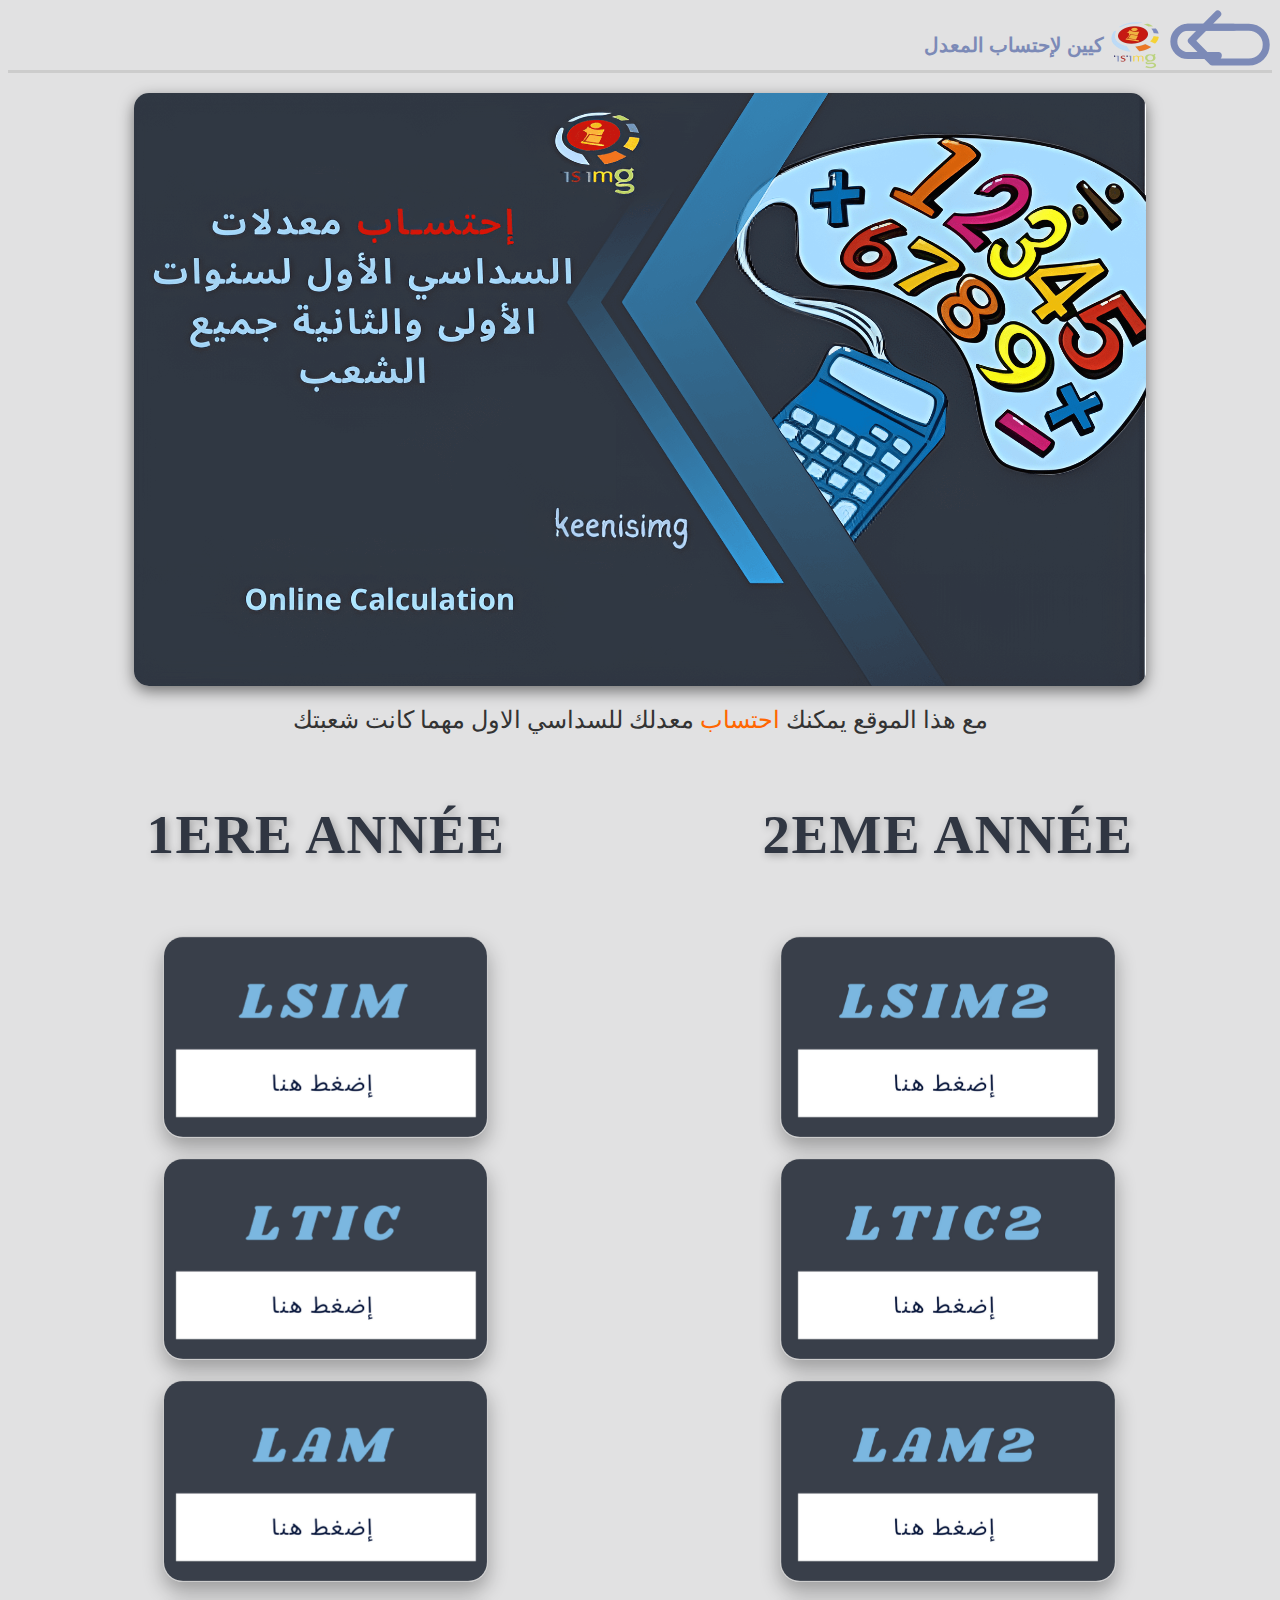
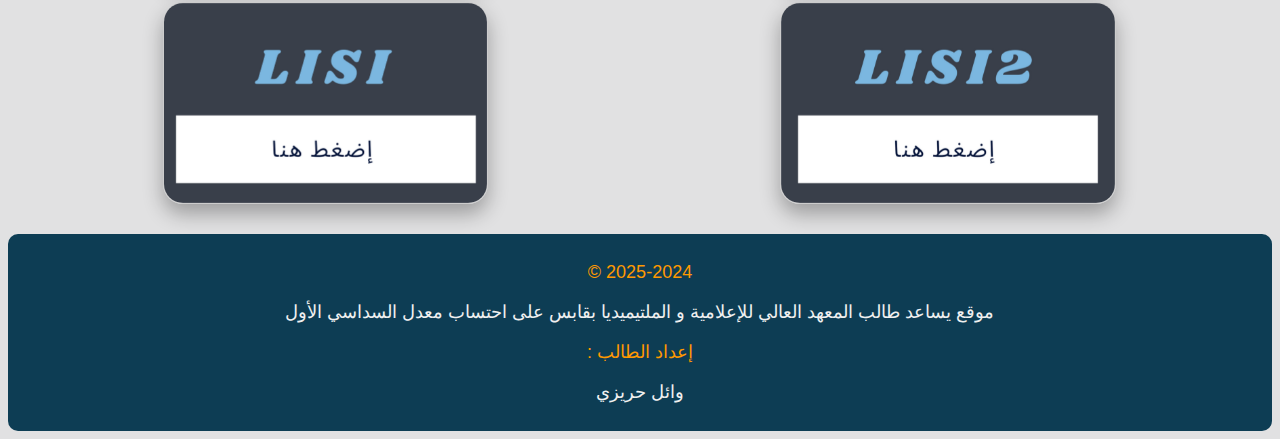
<file: index.html>
<!DOCTYPE html>
<html lang="en">
  <head>
    <meta charset="UTF-8" />
    <meta name="viewport" content="width=device-width, initial-scale=1.0" />
    <title>keenisimg- Accueil</title>
    <link rel="icon" type="image/webP" href="isim-removebg-preview.webP" />
    <link rel="preload" as="image" href="isim-removebg-preview.webP" />
    <link rel="preload" as="image" href="إحتساب المعدل.webP" />
    <link rel="stylesheet" href="style.css" />
  </head>
  <body>
    <header>
      <div class="nav" id="button">
        <svg>
          <use xlink:href="#menu" />
          <use xlink:href="#menu" />
        </svg>
        <span class="tooltip">keenisimg- Accueil</span>
      </div>
      <!-- SVG -->
      <svg xmlns="http://www.w3.org/2000/svg" style="display: none">
        <symbol
          xmlns="http://www.w3.org/2000/svg"
          viewBox="0 0 100 56"
          id="menu"
        >
          <path
            d="M48.33,45.6H18a14.17,14.17,0,0,1,0-28.34H78.86a17.37,17.37,0,0,1,0,34.74H42.33l-21-21.26L47.75,4"
          />
        </symbol>
      </svg>
      <div id="img">
        <div id="par">
          <p><b>كيين لإحتساب المعدل</b></p>
        </div>
        <img
          src="isim-removebg-preview.webP"
          alt="Image"
          loading="lazy"
          title="LOGO ISIMG"
          style="width: 50px; height: 50px"
        />
      </div>
    </header>

    <div class="line"></div>
    <div class="image-container">
      <img
        class="Image"
        src="إحتساب المعدل.webP"
        alt="Image"
        loading="lazy"
        title="إحتساب المعدل"
        width="1000"
        height="350"
      />
      <!-- Keep the image source -->
    </div>
    <nav class="introduction">
      <p>
        مع هذا الموقع يمكنك <span class="highlight">احتساب</span> معدلك للسداسي
        الاول مهما كانت شعبتك
      </p>
    </nav>

    <!-- Sections -->
    <aside class="sections-container">
      <!-- First set of sections -->
      <div class="first-sections">
        <!-- Large sentence -->
        <div id="large-sentence">
          <p>1ere année</p>
        </div>
        <div class="section" onclick="window.location.href='LSIM1.html'">
          <img
            src="LSIM.webP"
            alt="Image 1"
            title="LSIM1"
            width="350"
            height="200"
          />
        </div>
        <div class="section" onclick="window.location.href='LTIC1.html'">
          <img
            src="LTIC.webP"
            alt="Image 2"
            title="LTIC1"
            width="350"
            height="200"
          />
        </div>
        <div class="section" onclick="window.location.href='LAM1.html'">
          <img
            src="LAM.webP"
            alt="Image 3"
            title="LAM1"
            width="350"
            height="200"
          />
        </div>
        <div class="section" onclick="window.location.href='LISI1.html'">
          <img
            src="LISI.webP"
            alt="Image 4"
            title="LISI1"
            width="350"
            height="200"
          />
        </div>
      </div>

      <!-- Second set of sections -->
      <div class="second-sections">
        <div id="second-large-sentence">
          <p>2eme année</p>
        </div>
        <div class="section" onclick="window.location.href='LSIM2.html'">
          <img
            src="LSIM2.webP"
            alt="Image 5"
            title="LSIM2"
            width="350"
            height="200"
          />
        </div>
        <div class="section" onclick="window.location.href='LTIC2.html'">
          <img
            src="LTIC2.webP"
            alt="Image 6"
            title="LTIC2"
            width="350"
            height="200"
          />
        </div>
        <div class="section" onclick="window.location.href='LAM2.html'">
          <img
            src="LAM2.webP"
            alt="Image 7"
            title="LAM2"
            width="350"
            height="200"
          />
        </div>
        <div class="section" onclick="window.location.href='LISI2.html'">
          <img
            src="LISI2.webP"
            alt="Image 8"
            title="LISI2"
            width="350"
            height="200"
          />
        </div>
      </div>
    </aside>

    <footer>
      <p class="foot">© 2025-2024</p>
      <p>
        موقع يساعد طالب المعهد العالي للإعلامية و الملتيميديا بقابس على احتساب
        معدل السداسي الأول
      </p>
      <p class="foot">: إعداد الطالب</p>
      <p>وائل حريزي</p>
    </footer>

    <script>
      // JavaScript to handle click event
      document.getElementById("button").addEventListener("click", function () {
        // Redirect to index.html
        window.location.href = "index.html";
      });
    </script>
  </body>
</html>
</file>
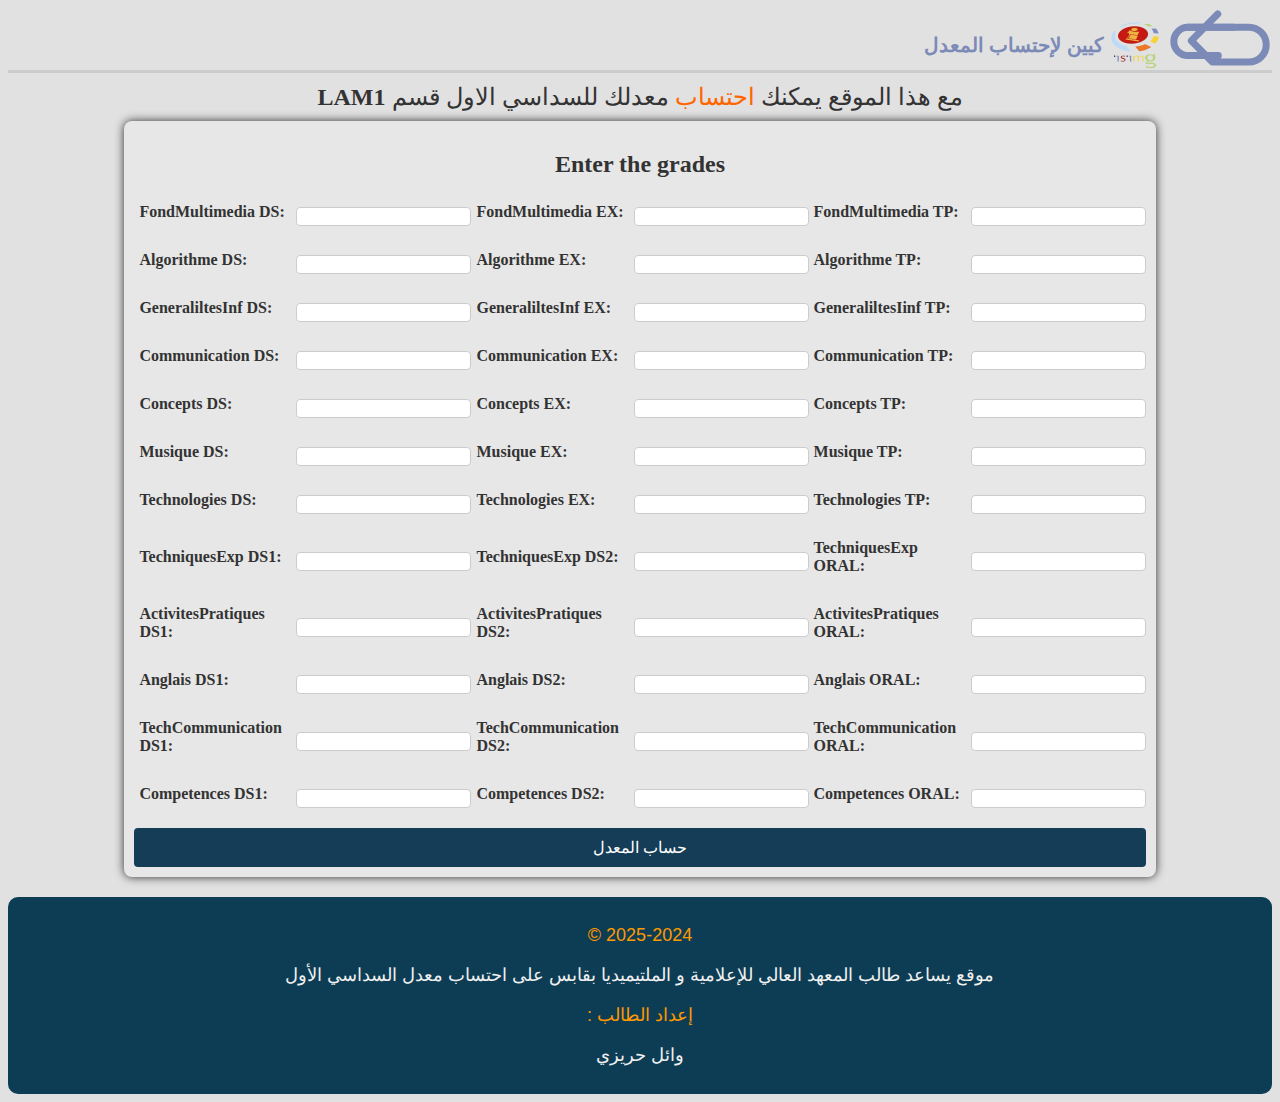
<file: LAM1.html>
<!DOCTYPE html>
<html lang="en">
<head>
    <meta charset="UTF-8">
    <meta name="viewport" content="width=device-width, initial-scale=1.0">
    <title>calc moy LAM1</title>
    <link rel="icon" type="image/webP" href="isim-removebg-preview.webP">
    <link rel="preload" as="image" href="isim-removebg-preview.webP">
    <link rel="stylesheet" href="style.css">
    
</head>
<body>
    <header>
        <div class="nav" id="button">
           <input type="checkbox"/>
           <svg>
             <use xlink:href="#menu" />
             <use xlink:href="#menu" />
           </svg>
           <span class="tooltip">Home Page</span>
         </div>
         <!-- SVG -->
         <svg xmlns="http://www.w3.org/2000/svg" style="display: none;">
           <symbol xmlns="http://www.w3.org/2000/svg" viewBox="0 0 100 56" id="menu">
             <path d="M48.33,45.6H18a14.17,14.17,0,0,1,0-28.34H78.86a17.37,17.37,0,0,1,0,34.74H42.33l-21-21.26L47.75,4"/>
           </symbol>
         </svg>
         <div id="img">
           <div id="par">
             <p><b>كيين لإحتساب المعدل</b></p>
           </div>
           <img  src="isim-removebg-preview.webP" alt="Image" style="width: 50px; height: 50px;" > 
        </div> 
    </header>
    <div class="line"></div>
    <nav class="introduction">
        <p> <b>LAM1</b>  مع هذا الموقع يمكنك   <span class="highlight">احتساب</span> معدلك للسداسي الاول   قسم </p>
    </nav>

    <div class="container">
      <h2>Enter the grades</h2>
      <form>
          <!-- FondMultimedia -->
          <div class="form-group">
            <label for="FondMultimediads">FondMultimedia DS:</label>
            <input type="text" id="FondMultimediads" name="FondMultimedia DS">
            <label for="FondMultimediaex">FondMultimedia EX:</label>
            <input type="text" id="FondMultimediaex" name="FondMultimedia EX">
            <label for="FondMultimediatp">FondMultimedia TP:</label>
            <input type="text" id="FondMultimediatp" name="FondMultimedia TP">
          </div>
          <!-- algorithme -->
          <div class="form-group">
              <label for="algorithmeds">Algorithme DS:</label>
              <input type="text" id="algorithmeds" name="Algorithme DS">
              <label for="algorithmeex">Algorithme EX:</label>
              <input type="text" id="algorithmeex" name="Algorithme EX">
              <label for="algorithmetp">Algorithme TP:</label>
              <input type="text" id="algorithmetp" name="Algorithme TP">
          </div>
          <!-- generaliltes_inf   -->
          <div class="form-group">
              <label for="generaliltes_infds">GeneraliltesInf DS:</label>
              <input type="text" id="generaliltes_infds" name="GeneraliltesInf DS">
              <label for="generaliltes_infex">GeneraliltesInf EX:</label>
              <input type="text" id="generaliltes_infex" name="GeneraliltesInf EX">
              <label for="generaliltes_inftp">GeneraliltesIinf TP:</label>
              <input type="text" id="generaliltes_inftp" name="GeneraliltesInf TP">
          </div>
          
          <!-- communication -->
          <div class="form-group">
              <label for="communicationds">Communication DS:</label>
              <input type="text" id="communicationds" name="Communication DS">
              <label for="communicationex">Communication EX:</label>
              <input type="text" id="communicationex" name="Communication EX">
              <label for="communicationtp">Communication TP:</label>
              <input type="text" id="communicationtp" name="Communication TP">
          </div>
          <!--concepts-->
          <div class="form-group">
              <label for="conceptsds">Concepts DS:</label>
              <input type="text" id="conceptsds" name="Concepts DS">
              <label for="conceptsex">Concepts EX:</label>
              <input type="text" id="conceptsex" name="Concepts EX">
              <label for="conceptstp">Concepts TP:</label>
              <input type="text" id="conceptstp" name="Concepts TP">
          </div>
          <!--musique-->
          <div class="form-group">
              <label for="musiqueds">Musique DS:</label>
              <input type="text" id="musiqueds" name="Musique DS">
              <label for="musiqueex">Musique EX:</label>
              <input type="text" id="musiqueex" name="Musique EX">
              <label for="musiquetp">Musique TP:</label>
              <input type="text" id="musiquetp" name="Musique TP">
          </div>
          <!--technologies-->
          <div class="form-group">
              <label for="technologiesds">Technologies DS:</label>
              <input type="text" id="technologiesds" name="Technologies DS">
              <label for="technologiesex">Technologies EX:</label>
              <input type="text" id="technologiesex" name="Technologies EX">
              <label for="technologiestp">Technologies TP:</label>
              <input type="text" id="technologiestp" name="Technologies TP">
          </div>
          <!-- techniques_exp -->
          <div class="form-group">
            <label for="techniques_expds1">TechniquesExp DS1:</label>
            <input type="text" id="techniques_expds1" name="TechniquesExp DS1">
            <label for="techniques_expds2">TechniquesExp DS2:</label>
            <input type="text" id="techniques_expds2" name="TechniquesExp DS2">
            <label for="techniques_exporal">TechniquesExp ORAL:</label>
            <input type="text" id="techniques_exporal" name="TechniquesExp ORAL">
        </div>
          <!-- activites_pratiques -->
          <div class="form-group">
            <label for="activites_pratiquesds1">ActivitesPratiques DS1:</label>
            <input type="text" id="activites_pratiquesds1" name="ActivitesPratiques DS1">
            <label for="activites_pratiquesds2">ActivitesPratiques DS2:</label>
            <input type="text" id="activites_pratiquesds2" name="ActivitesPratiques DS2">
            <label for="activites_pratiquesoral">ActivitesPratiques ORAL:</label>
            <input type="text" id="activites_pratiquesoral" name="ActivitesPratiques ORAL">
        </div>
           <!-- anglais -->
          <div class="form-group">
            <label for="anglaisds1">Anglais DS1:</label>
            <input type="text" id="anglaisds1" name="Anglais DS1">
            <label for="anglaisds2">Anglais DS2:</label>
            <input type="text" id="anglaisds2" name="Anglais DS2">
            <label for="anglaisoral">Anglais ORAL:</label>
            <input type="text" id="anglaisoral" name="Anglais ORAL">
        </div>
          <!-- tech_communication -->
          <div class="form-group">
              <label for="tech_communicationds1">TechCommunication DS1:</label>
              <input type="text" id="tech_communicationds1" name="TechCommunication DS1">
              <label for="tech_communicationds2">TechCommunication DS2:</label>
              <input type="text" id="tech_communicationds2" name="TechCommunication DS2">
              <label for="tech_communicationoral">TechCommunication ORAL:</label>
              <input type="text" id="tech_communicationoral" name="TechCommunication ORAL">
          </div>
          <!-- competences-->
          <div class="form-group">
              <label for="competencesds1">Competences DS1:</label>
              <input type="text" id="competencesds1" name="Competences DS1">
              <label for="competencesds2">Competences DS2:</label>
              <input type="text" id="competencesds2" name="Competences DS2">
              <label for="competencesoral">Competences ORAL:</label>
              <input type="text" id="competencesoral" name="Competences ORAL">
          </div>
       
          <input type="button" id="btnRES" value="حساب المعدل" onclick="RES()">
      </form>
  </div>
  <footer>
    <p class="foot">© 2025-2024</p>
    <p>موقع يساعد طالب المعهد العالي للإعلامية و الملتيميديا بقابس على احتساب معدل السداسي الأول</p>
    
    <p class="foot">: إعداد الطالب</p>
    <p>وائل حريزي</p>
  </footer>
  <div id="toast"></div>

    <script>
        // JavaScript to handle click event
        document.getElementById('button').addEventListener('click', function() {
          // Redirect to index.html
          window.location.href = 'index.html';
        });

               // Function to show toast message
  function showToast(message) {
    var toast = document.getElementById("toast");
    toast.className = "show";
    toast.innerHTML = message;
    setTimeout(function() { toast.className = toast.className.replace("show", ""); }, 3000);
  }

  // Function to validate input values
  function validateInput(event) {
    const value = parseFloat(event.target.value);
    const fieldName = event.target.name;
    if (isNaN(value) || value < 0 || value > 20) {
      if (value < 0) {
        showToast(`In ${fieldName}, you put a number less than 0`);
      } else if (value > 20) {
        showToast(`In ${fieldName}, you put a number greater than 20`);
      }
      event.target.value = '';
    }
  }

  // Add event listeners to all input fields
  window.onload = function() {
    const inputs = document.querySelectorAll("input[type='text']");
    inputs.forEach(input => {
      input.addEventListener("input", validateInput);
    });
  }

        function RES() {
    try {
        const num1 = parseFloat(document.getElementById("FondMultimediads").value)  ;
        const num2 = parseFloat(document.getElementById("FondMultimediaex").value)  ;
        const num3 = parseFloat(document.getElementById("FondMultimediatp").value)  ;
        const result1 = num1 * 0.15 + num3 * 0.15 + num2 * 0.7;

        const num4 = parseFloat(document.getElementById("algorithmeds").value)  ;
        const num5 = parseFloat(document.getElementById("algorithmeex").value)  ;
        const num6 = parseFloat(document.getElementById("algorithmetp").value)  ;
        const result2 =num4 * 0.15 + num6 * 0.15 +  num5 * 0.7;
        
        const num7 = parseFloat(document.getElementById("generaliltes_infds").value)  ;
        const num8 = parseFloat(document.getElementById("generaliltes_infex").value)  ;
        const num9 = parseFloat(document.getElementById("generaliltes_inftp").value)  ;
        const result3 = num7 * 0.15 + num9 * 0.15 + num8 * 0.7;
        
        const num10 = parseFloat(document.getElementById("communicationds").value)  ;
        const num11 = parseFloat(document.getElementById("communicationex").value)  ;
        const num12 = parseFloat(document.getElementById("communicationtp").value)  ;
        const result4 =num10 * 0.15 + num12 * 0.15 + num11 * 0.7;
        
        const num13 = parseFloat(document.getElementById("conceptsds").value)  ;
        const num14 = parseFloat(document.getElementById("conceptsex").value)  ;
        const num15 = parseFloat(document.getElementById("conceptstp").value)  ;
        const result5 = num13 * 0.15 + num15 * 0.15 + num14 * 0.7;
        
        const num16 = parseFloat(document.getElementById("musiqueds").value)  ;
        const num17 = parseFloat(document.getElementById("musiqueex").value)  ;
        const num18 = parseFloat(document.getElementById("musiquetp").value)  ;
        const result6 = num16 * 0.15 + num18 * 0.15 + num17 * 0.7;
        
        const num19 = parseFloat(document.getElementById("technologiesds").value)  ;
        const num20 = parseFloat(document.getElementById("technologiesex").value)  ;
        const num21 = parseFloat(document.getElementById("technologiestp").value)  ;
        const result7 = num19 * 0.15 + num21 * 0.15 + num20 * 0.7;

        const num22 = parseFloat(document.getElementById("techniques_expds1").value)  ;
        const num23 = parseFloat(document.getElementById("techniques_expds2").value)  ;
        const num24 = parseFloat(document.getElementById("techniques_exporal").value)  ;
        const result8 = num22 * 0.4 + num23 * 0.4 + num24 * 0.2;

        const num25 = parseFloat(document.getElementById("activites_pratiquesds1").value)  ;
        const num26 = parseFloat(document.getElementById("activites_pratiquesds2").value)  ;
        const num27 = parseFloat(document.getElementById("activites_pratiquesoral").value)  ;
        const result9 = num25 * 0.4 + num26 * 0.4 + num27 * 0.2;

        const num28 = parseFloat(document.getElementById("anglaisds1").value)  ;
        const num29 = parseFloat(document.getElementById("anglaisds2").value)  ;
        const num30 = parseFloat(document.getElementById("anglaisoral").value)  ;
        const result10 = num28 * 0.4 + num29 * 0.4 + num30 * 0.2;

        const num31 = parseFloat(document.getElementById("tech_communicationds1").value)  ;
        const num32 = parseFloat(document.getElementById("tech_communicationds2").value)  ;
        const num33 = parseFloat(document.getElementById("tech_communicationoral").value)  ;
        const result11 = num31 * 0.4 + num32 * 0.4 + num33 * 0.2;
        
        const num34 = parseFloat(document.getElementById("competencesds1").value)  ;
        const num35 = parseFloat(document.getElementById("competencesds2").value)  ;
        const num36 = parseFloat(document.getElementById("competencesoral").value)  ;
        const result12 = num34 * 0.4 + num35 * 0.4 + num36 * 0.2;
        
  
        


        const result = (result1 + result2 + result3 + result4 + result5 * 2 + result6 + result7 * 2 + result8 + result9 * 2 + result10 + result11 + result12) / 15;
        
        const btnRES = document.getElementById("btnRES");
        if (result >= 10) {
            btnRES.value = `${result.toFixed(2)} MABROUUK`;
        } else {
            btnRES.value = `${result.toFixed(2)} HARD LUCK 😢`;
        }
    } catch (error) {
        document.getElementById("btnRES").value = 'Please enter valid numbers';
    }
}
    </script>
</body>
</html>
</file>
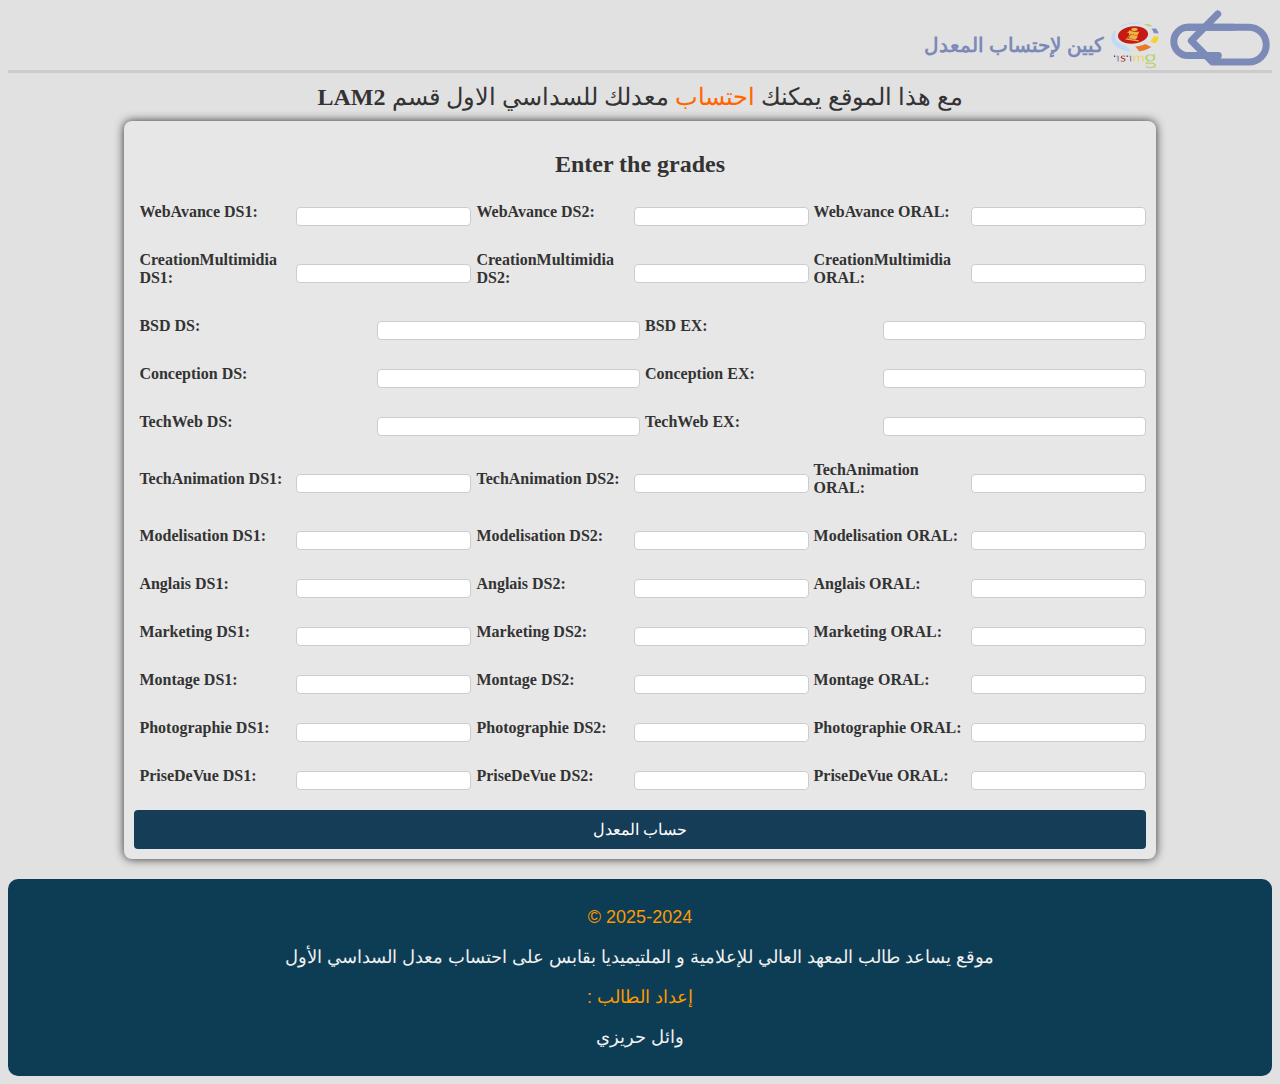
<file: LAM2.html>
<!DOCTYPE html>
<html lang="en">
<head>
    <meta charset="UTF-8">
    <meta name="viewport" content="width=device-width, initial-scale=1.0">
    <title>calc moy LAM2</title>
    <link rel="icon" type="image/webP" href="isim-removebg-preview.webP">
    <link rel="preload" as="image" href="isim-removebg-preview.webP">
    <link rel="stylesheet" href="style.css">
    
</head>
<body>
    <header>
        <div class="nav" id="button">
           <input type="checkbox"/>
           <svg>
             <use xlink:href="#menu" />
             <use xlink:href="#menu" />
           </svg>
           <span class="tooltip">Home Page</span>
         </div>
         <!-- SVG -->
         <svg xmlns="http://www.w3.org/2000/svg" style="display: none;">
           <symbol xmlns="http://www.w3.org/2000/svg" viewBox="0 0 100 56" id="menu">
             <path d="M48.33,45.6H18a14.17,14.17,0,0,1,0-28.34H78.86a17.37,17.37,0,0,1,0,34.74H42.33l-21-21.26L47.75,4"/>
           </symbol>
         </svg>
         <div id="img">
           <div id="par">
             <p><b>كيين لإحتساب المعدل</b></p>
           </div>
           <img  src="isim-removebg-preview.webP" alt="Image" style="width: 50px; height: 50px;" > 
        </div> 
    </header>
    <div class="line"></div>
    <nav class="introduction">
        <p> <b>LAM2</b>  مع هذا الموقع يمكنك   <span class="highlight">احتساب</span> معدلك للسداسي الاول   قسم </p>
    </nav>

    <div class="container">
      <h2>Enter the grades</h2>
      <form>
           <!-- web_avance -->
          <div class="form-group">
            <label for="web_avanceds1">WebAvance DS1:</label>
            <input type="text" id="web_avanceds1" name="WebAvance DS1">
            <label for="web_avanceds2">WebAvance DS2:</label>
            <input type="text" id="web_avanceds2" name="WebAvance DS2">
            <label for="web_avanceoral">WebAvance ORAL:</label>
            <input type="text" id="web_avanceoral" name="WebAvance ORAL">
        </div>
        <!-- creation_multimidia -->
        <div class="form-group">
            <label for="creation_multimidiads1">CreationMultimidia DS1:</label>
            <input type="text" id="creation_multimidiads1" name="CreationMultimidia DS1">
            <label for="creation_multimidiads2">CreationMultimidia DS2:</label>
            <input type="text" id="creation_multimidiads2" name="CreationMultimidia DS2">
            <label for="creation_multimidiaoral">CreationMultimidia ORAL:</label>
            <input type="text" id="creation_multimidiaoral" name="CreationMultimidia ORAL">
        </div>
          <!-- BSD -->
          <div class="form-group">
            <label for="BSDds">BSD DS:</label>
            <input type="text" id="BSDds" name="BSD DS">
            <label for="BSDex">BSD EX:</label>
            <input type="text" id="BSDex" name="BSD EX">
            
          </div>
          <!-- conception -->
          <div class="form-group">
              <label for="conceptionds">Conception DS:</label>
              <input type="text" id="conceptionds" name="Conception DS">
              <label for="conceptionex">Conception EX:</label>
              <input type="text" id="conceptionex" name="Conception EX">
              
          </div>
          <!-- tech_web   -->
          <div class="form-group">
              <label for="tech_webds">TechWeb DS:</label>
              <input type="text" id="tech_webds" name="TechWeb DS">
              <label for="tech_webex">TechWeb EX:</label>
              <input type="text" id="tech_webex" name="TechWeb EX">
              
          </div>
          
           <!-- TechAnimation -->
           <div class="form-group">
            <label for="TechAnimationds1">TechAnimation DS1:</label>
            <input type="text" id="TechAnimationds1" name="TechAnimation DS1">
            <label for="TechAnimationds2">TechAnimation DS2:</label>
            <input type="text" id="TechAnimationds2" name="TechAnimation DS2">
            <label for="TechAnimationoral">TechAnimation ORAL:</label>
            <input type="text" id="TechAnimationoral" name="TechAnimation ORAL">
        </div>
          <!-- Modelisation -->
          <div class="form-group">
            <label for="Modelisationds1">Modelisation DS1:</label>
            <input type="text" id="Modelisationds1" name="Modelisation DS1">
            <label for="Modelisationds2">Modelisation DS2:</label>
            <input type="text" id="Modelisationds2" name="Modelisation DS2">
            <label for="Modelisationoral">Modelisation ORAL:</label>
            <input type="text" id="Modelisationoral" name="Modelisation ORAL">
        </div>
           <!-- anglais -->
          <div class="form-group">
            <label for="anglaisds1">Anglais DS1:</label>
            <input type="text" id="anglaisds1" name="Anglais DS1">
            <label for="anglaisds2">Anglais DS2:</label>
            <input type="text" id="anglaisds2" name="Anglais DS2">
            <label for="anglaisoral">Anglais ORAL:</label>
            <input type="text" id="anglaisoral" name="Anglais ORAL">
        </div>
          
          <!-- Marketing -->
          <div class="form-group">
            <label for="Marketingds1">Marketing DS1:</label>
            <input type="text" id="Marketingds1" name="Marketing DS1">
            <label for="Marketingds2">Marketing DS2:</label>
            <input type="text" id="Marketingds2" name="Marketing DS2">
            <label for="Marketingoral">Marketing ORAL:</label>
            <input type="text" id="Marketingoral" name="Marketing ORAL">
        </div>
          
           
          <!-- Montage -->
          <div class="form-group">
              <label for="Montageds1">Montage DS1:</label>
              <input type="text" id="Montageds1" name="Montage DS1">
              <label for="Montageds2">Montage DS2:</label>
              <input type="text" id="Montageds2" name="Montage DS2">
              <label for="Montageoral">Montage ORAL:</label>
              <input type="text" id="Montageoral" name="Montage ORAL">
          </div>
          <!-- Photographie-->
          <div class="form-group">
              <label for="Photographieds1">Photographie DS1:</label>
              <input type="text" id="Photographieds1" name="Photographie DS1">
              <label for="Photographieds2">Photographie DS2:</label>
              <input type="text" id="Photographieds2" name="Photographie DS2">
              <label for="Photographieoral">Photographie ORAL:</label>
              <input type="text" id="Photographieoral" name="Photographie ORAL">
          </div>
           
          <!-- PriseDeVue -->
          <div class="form-group">
            <label for="PriseDeVueds1">PriseDeVue DS1:</label>
            <input type="text" id="PriseDeVueds1" name="PriseDeVue DS1">
            <label for="PriseDeVueds2">PriseDeVue DS2:</label>
            <input type="text" id="PriseDeVueds2" name="PriseDeVue DS2">
            <label for="PriseDeVueoral">PriseDeVue ORAL:</label>
            <input type="text" id="PriseDeVueoral" name="PriseDeVue ORAL">
        </div>
          <input type="button" id="btnRES" value="حساب المعدل" onclick="RES()">
      </form>
  </div>
  <footer>
    <p class="foot">© 2025-2024</p>
    <p>موقع يساعد طالب المعهد العالي للإعلامية و الملتيميديا بقابس على احتساب معدل السداسي الأول</p>
    
    <p class="foot">: إعداد الطالب</p>
    <p>وائل حريزي</p>
  </footer>
  <div id="toast"></div>

    <script>
        // JavaScript to handle click event
        document.getElementById('button').addEventListener('click', function() {
          // Redirect to index.html
          window.location.href = 'index.html';
        });

               // Function to show toast message
  function showToast(message) {
    var toast = document.getElementById("toast");
    toast.className = "show";
    toast.innerHTML = message;
    setTimeout(function() { toast.className = toast.className.replace("show", ""); }, 3000);
  }

  // Function to validate input values
  function validateInput(event) {
    const value = parseFloat(event.target.value);
    const fieldName = event.target.name;
    if (isNaN(value) || value < 0 || value > 20) {
      if (value < 0) {
        showToast(`In ${fieldName}, you put a number less than 0`);
      } else if (value > 20) {
        showToast(`In ${fieldName}, you put a number greater than 20`);
      }
      event.target.value = '';
    }
  }

  // Add event listeners to all input fields
  window.onload = function() {
    const inputs = document.querySelectorAll("input[type='text']");
    inputs.forEach(input => {
      input.addEventListener("input", validateInput);
    });
  }

        function RES() {
    try {
        const num1 = parseFloat(document.getElementById("web_avanceds1").value)  ;
        const num2 = parseFloat(document.getElementById("web_avanceds2").value)  ;
        const num3 = parseFloat(document.getElementById("web_avanceoral").value)  ;
        const result1 = num1 * 0.4 + num2 * 0.4 + num3 * 0.2;

        const num4 = parseFloat(document.getElementById("creation_multimidiads1").value)  ;
        const num5 = parseFloat(document.getElementById("creation_multimidiads2").value)  ;
        const num6 = parseFloat(document.getElementById("creation_multimidiaoral").value)  ;
        const result2 = num4 * 0.4 + num5 * 0.4 + num6 * 0.2;

        const num7 = parseFloat(document.getElementById("BSDds").value)  ;
        const num8 = parseFloat(document.getElementById("BSDex").value)  ;
        
        const result3 = num7 * 0.3 + num8 * 0.7;

        const num10 = parseFloat(document.getElementById("conceptionds").value)  ;
        const num11 = parseFloat(document.getElementById("conceptionex").value)  ;
        
        const result4 =num10 * 0.3  +  num11 * 0.7;
        
        const num13 = parseFloat(document.getElementById("tech_webds").value)  ;
        const num14 = parseFloat(document.getElementById("tech_webex").value)  ;
        
        const result5 = num13 * 0.3 + num14 * 0.7;
        
        const num16 = parseFloat(document.getElementById("TechAnimationds1").value)  ;
        const num17 = parseFloat(document.getElementById("TechAnimationds2").value)  ;
        const num18 = parseFloat(document.getElementById("TechAnimationoral").value)  ;
        const result6 = num16 * 0.4 + num17 * 0.4 + num18 * 0.2;

        const num19 = parseFloat(document.getElementById("Modelisationds1").value)  ;
        const num20 = parseFloat(document.getElementById("Modelisationds2").value)  ;
        const num21 = parseFloat(document.getElementById("Modelisationoral").value)  ;
        const result7 = num19 * 0.4 + num20 * 0.4 + num21 * 0.2;

        const num22 = parseFloat(document.getElementById("anglaisds1").value)  ;
        const num23 = parseFloat(document.getElementById("anglaisds2").value)  ;
        const num24 = parseFloat(document.getElementById("anglaisoral").value)  ;
        const result8 = num22 * 0.4 + num23 * 0.4 + num24 * 0.2;

        const num25 = parseFloat(document.getElementById("Marketingds1").value)  ;
        const num26 = parseFloat(document.getElementById("Marketingds2").value)  ;
        const num27 = parseFloat(document.getElementById("Marketingoral").value)  ;
        const result9 = num25 * 0.4 + num26 * 0.4 + num27 * 0.2;

        const num28 = parseFloat(document.getElementById("Montageds1").value)  ;
        const num29 = parseFloat(document.getElementById("Montageds2").value)  ;
        const num30 = parseFloat(document.getElementById("Montageoral").value)  ;
        const result10 = num28 * 0.4 + num29 * 0.4 + num30 * 0.2;
        
        const num31 = parseFloat(document.getElementById("Photographieds1").value)  ;
        const num32 = parseFloat(document.getElementById("Photographieds2").value)  ;
        const num33 = parseFloat(document.getElementById("Photographieoral").value)  ;
        const result11 = num31 * 0.4 + num32 * 0.4 + num33 * 0.2;
        
        const num34 = parseFloat(document.getElementById("PriseDeVueds1").value)  ;
        const num35 = parseFloat(document.getElementById("PriseDeVueds2").value)  ;
        const num36 = parseFloat(document.getElementById("PriseDeVueoral").value)  ;
        const result12 = num34 * 0.4 + num35 * 0.4 + num36 * 0.2;
 
        const result = (result1 + result2 * 2 + result3 + result4 + result5 * 1.5 + result6 * 2+ result7 * 1.5 + result8 + result9 + result10 + result11 + result12) / 15;
        
        const btnRES = document.getElementById("btnRES");
        if (result >= 10) {
            btnRES.value = `${result.toFixed(2)} MABROUUK`;
        } else {
            btnRES.value = `${result.toFixed(2)} HARD LUCK 😢`;
        }
    } catch (error) {
        document.getElementById("btnRES").value = 'Please enter valid numbers';
    }
}
    </script>
</body>
</html>
</file>
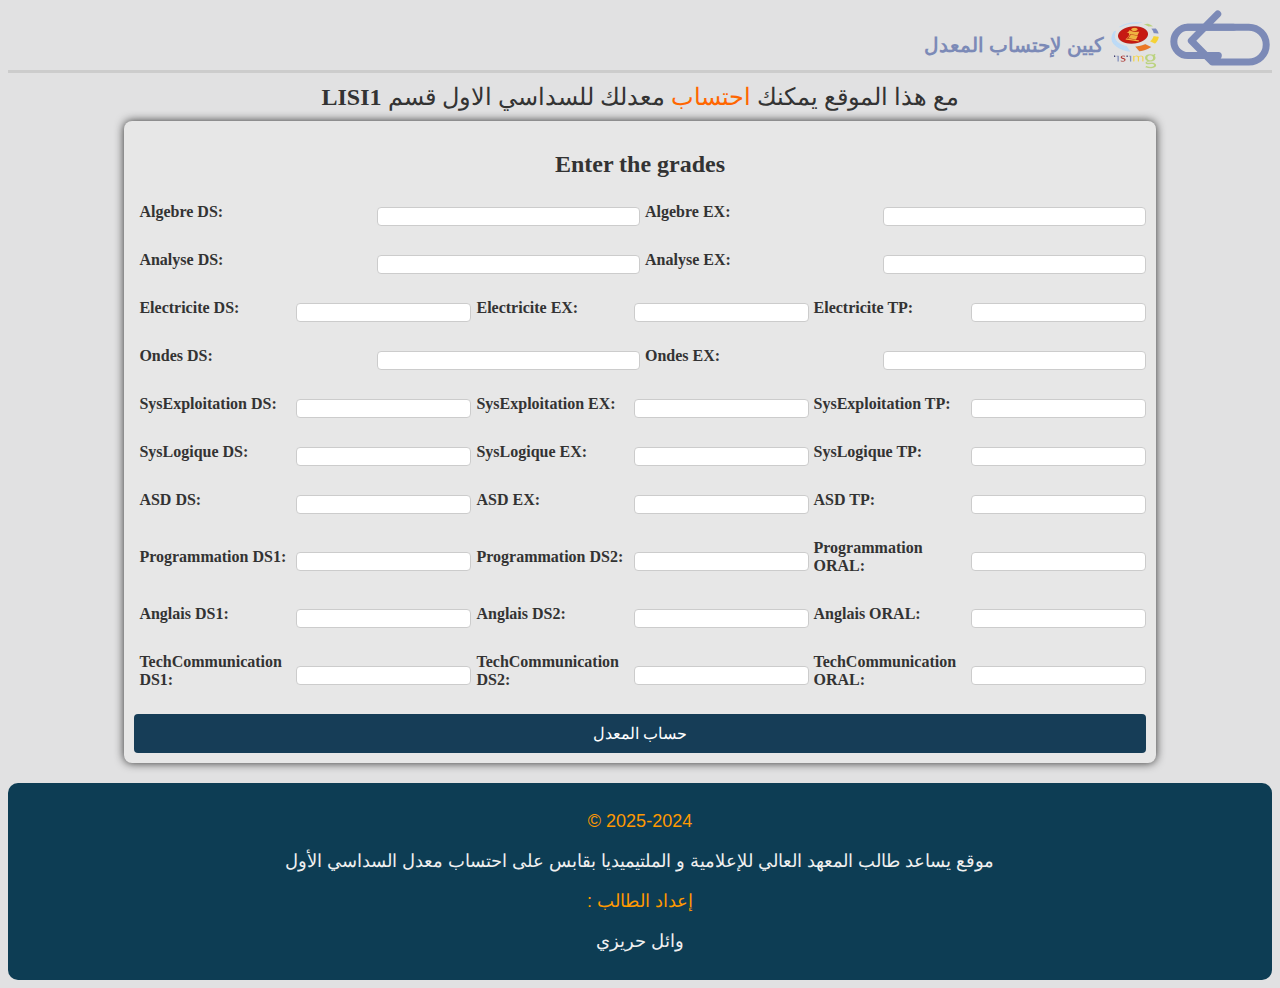
<file: LISI1.html>
<!DOCTYPE html>
<html lang="en">
<head>
    <meta charset="UTF-8">
    <meta name="viewport" content="width=device-width, initial-scale=1.0">
    <title>calc moy LISI1</title>
    <link rel="icon" type="image/webP" href="isim-removebg-preview.webP">
    <link rel="preload" as="image" href="isim-removebg-preview.webP">
    <link rel="stylesheet" href="style.css">
    
</head>
<body>
    <header>
        <div class="nav" id="button">
           <input type="checkbox"/>
           <svg>
             <use xlink:href="#menu" />
             <use xlink:href="#menu" />
           </svg>
           <span class="tooltip">Home Page</span>
         </div>
         <!-- SVG -->
         <svg xmlns="http://www.w3.org/2000/svg" style="display: none;">
           <symbol xmlns="http://www.w3.org/2000/svg" viewBox="0 0 100 56" id="menu">
             <path d="M48.33,45.6H18a14.17,14.17,0,0,1,0-28.34H78.86a17.37,17.37,0,0,1,0,34.74H42.33l-21-21.26L47.75,4"/>
           </symbol>
         </svg>
         <div id="img">
           <div id="par">
             <p><b>كيين لإحتساب المعدل</b></p>
           </div>
           <img  src="isim-removebg-preview.webP" alt="Image" style="width: 50px; height: 50px;" > 
        </div> 
    </header>
    <div class="line"></div>
    <nav class="introduction">
        <p> <b>LISI1</b>  مع هذا الموقع يمكنك   <span class="highlight">احتساب</span> معدلك للسداسي الاول   قسم </p>
    </nav>

    <div class="container">
      <h2>Enter the grades</h2>
      <form>
          <!-- Algebre -->
          <div class="form-group">
              <label for="Algebreds">Algebre DS:</label>
              <input type="text" id="Algebreds" name="Algebre DS">
              <label for="Algebreex">Algebre EX:</label>
              <input type="text" id="Algebreex" name="Algebre EX">
              
          </div>
          <!-- Analyse -->
          <div class="form-group">
              <label for="Analyseds">Analyse DS:</label>
              <input type="text" id="Analyseds" name="Analyse DS">
              <label for="Analyseex">Analyse EX:</label>
              <input type="text" id="Analyseex" name="Analyse EX">
              
          </div>
          <!-- Electricite -->
          <div class="form-group">
              <label for="Electriciteds">Electricite DS:</label>
              <input type="text" id="Electriciteds" name="Electricite DS">
              <label for="Electriciteex">Electricite EX:</label>
              <input type="text" id="Electriciteex" name="Electricite EX">
              <label for="Electricitetp">Electricite TP:</label>
              <input type="text" id="Electricitetp" name="Electricite TP">
          </div>
          <!-- Ondes-->
          <div class="form-group">
              <label for="Ondesds">Ondes DS:</label>
              <input type="text" id="Ondesds" name="Ondes DS">
              <label for="Ondesex">Ondes EX:</label>
              <input type="text" id="Ondesex" name="Ondes EX">
              
          </div>
          <!-- SysExploitation -->
          <div class="form-group">
              <label for="SysExploitationds">SysExploitation DS:</label>
              <input type="text" id="SysExploitationds" name="SysExploitation DS">
              <label for="SysExploitationex">SysExploitation EX:</label>
              <input type="text" id="SysExploitationex" name="SysExploitation EX">
              <label for="SysExploitationtp">SysExploitation TP:</label>
              <input type="text" id="SysExploitationtp" name="SysExploitation TP">
          </div>
          <!-- SysLogique -->
          <div class="form-group">
              <label for="SysLogiqueds">SysLogique DS:</label>
              <input type="text" id="SysLogiqueds" name="SysLogique DS">
              <label for="SysLogiqueex">SysLogique EX:</label>
              <input type="text" id="SysLogiqueex" name="SysLogique EX">
              <label for="SysLogiquetp">SysLogique TP:</label>
              <input type="text" id="SysLogiquetp" name="SysLogique TP">
          </div>
          <!-- ASD -->
          <div class="form-group">
              <label for="ASDds">ASD DS:</label>
              <input type="text" id="ASDds" name="ASD DS">
              <label for="ASDex">ASD EX:</label>
              <input type="text" id="ASDex" name="ASD EX">
              <label for="ASDtp">ASD TP:</label>
              <input type="text" id="ASDtp" name="ASD TP">
          </div>
          <!-- Programmation -->
          <div class="form-group">
              <label for="Programmationds1">Programmation DS1:</label>
              <input type="text" id="Programmationds1" name="Programmation DS1">
              <label for="Programmationds2">Programmation DS2:</label>
              <input type="text" id="Programmationds2" name="Programmation DS2">
              <label for="Programmationoral">Programmation ORAL:</label>
              <input type="text" id="Programmationoral" name="Programmation ORAL">
          </div>
          <!-- Langues -->
          <div class="form-group">
              <label for="anglaisds1">Anglais DS1:</label>
              <input type="text" id="anglaisds1" name="Anglais DS1">
              <label for="anglaisds2">Anglais DS2:</label>
              <input type="text" id="anglaisds2" name="Anglais DS2">
              <label for="anglaisoral">Anglais ORAL:</label>
              <input type="text" id="anglaisoral" name="Anglais ORAL">
          </div>
          <div class="form-group">
              <label for="TechCommunicationds1">TechCommunication DS1:</label>
              <input type="text" id="TechCommunicationds1" name="TechCommunication DS1">
              <label for="TechCommunicationds2">TechCommunication DS2:</label>
              <input type="text" id="TechCommunicationds2" name="TechCommunication DS2">
              <label for="TechCommunicationoral">TechCommunication ORAL:</label>
              <input type="text" id="TechCommunicationoral" name="TechCommunication ORAL">
          </div>
          <input type="button" id="btnRES" value="حساب المعدل" onclick="RES()">
      </form>
  </div>
  <footer>
    <p class="foot">© 2025-2024</p>
    <p>موقع يساعد طالب المعهد العالي للإعلامية و الملتيميديا بقابس على احتساب معدل السداسي الأول</p>
    
    <p class="foot">: إعداد الطالب</p>
    <p>وائل حريزي</p>
  </footer>
  <div id="toast"></div>

    <script>
        // JavaScript to handle click event
        document.getElementById('button').addEventListener('click', function() {
          // Redirect to index.html
          window.location.href = 'index.html';
        });

               // Function to show toast message
  function showToast(message) {
    var toast = document.getElementById("toast");
    toast.className = "show";
    toast.innerHTML = message;
    setTimeout(function() { toast.className = toast.className.replace("show", ""); }, 3000);
  }

  // Function to validate input values
  function validateInput(event) {
    const value = parseFloat(event.target.value);
    const fieldName = event.target.name;
    if (isNaN(value) || value < 0 || value > 20) {
      if (value < 0) {
        showToast(`In ${fieldName}, you put a number less than 0`);
      } else if (value > 20) {
        showToast(`In ${fieldName}, you put a number greater than 20`);
      }
      event.target.value = '';
    }
  }

  // Add event listeners to all input fields
  window.onload = function() {
    const inputs = document.querySelectorAll("input[type='text']");
    inputs.forEach(input => {
      input.addEventListener("input", validateInput);
    });
  }
  
        function RES() {
    try {
        const num1 = parseFloat(document.getElementById("Algebreds").value)   ;
        const num2 = parseFloat(document.getElementById("Algebreex").value)   ;
        
        const result1 = num1 * 0.3 + num2 * 0.7;
        
        const num4 = parseFloat(document.getElementById("Analyseds").value)   ;
        const num5 = parseFloat(document.getElementById("Analyseex").value)   ;
        
        const result2 = num4 * 0.3 + num5 * 0.7;
        
        const num7 = parseFloat(document.getElementById("Electriciteds").value)   ;
        const num8 = parseFloat(document.getElementById("Electriciteex").value)   ;
        const num9 = parseFloat(document.getElementById("Electricitetp").value)   ;
        const result3 = num7 * 0.15 + num9 * 0.15 + num8 * 0.7;
        
        const num10 = parseFloat(document.getElementById("Ondesds").value)   ;
        const num11 = parseFloat(document.getElementById("Ondesex").value)   ;
        
        const result4 = num10 * 0.30 + num11 * 0.7;
        
        const num13 = parseFloat(document.getElementById("SysExploitationds").value)   ;
        const num14 = parseFloat(document.getElementById("SysExploitationex").value)   ;
        const num15 = parseFloat(document.getElementById("SysExploitationtp").value)   ;
        const result5 = num13 * 0.15 + num15 * 0.15 + num14 * 0.7;
        
        const num16 = parseFloat(document.getElementById("SysLogiqueds").value)   ;
        const num17 = parseFloat(document.getElementById("SysLogiqueex").value)   ;
        const num18 = parseFloat(document.getElementById("SysLogiquetp").value)   ;
        const result6 = num16 * 0.15 + num18 * 0.15 + num17 * 0.7;
        
        const num19 = parseFloat(document.getElementById("ASDds").value)   ;
        const num20 = parseFloat(document.getElementById("ASDex").value)   ;
        
        const result7 = num19 * 0.3 + num20 * 0.7;
        
        const num22 = parseFloat(document.getElementById("Programmationds1").value)   ;
        const num23 = parseFloat(document.getElementById("Programmationds2").value)   ;
        const num24 = parseFloat(document.getElementById("Programmationoral").value)   ;
        const result8 = num22 * 0.4 + num23 * 0.4 + num24 * 0.2;
        
        const num25 = parseFloat(document.getElementById("anglaisds1").value)   ;
        const num26 = parseFloat(document.getElementById("anglaisds2").value)   ;
        const num27 = parseFloat(document.getElementById("anglaisoral").value)   ;
        const result9 = num25 * 0.4 + num26 * 0.4 + num27 * 0.2;
        
        const num28 = parseFloat(document.getElementById("TechCommunicationds1").value)   ;
        const num29 = parseFloat(document.getElementById("TechCommunicationds2").value)   ;
        const num30 = parseFloat(document.getElementById("TechCommunicationoral").value)   ;
        const result10 = num28 * 0.4 + num29 * 0.4 + num30 * 0.2;
        
        const result = (result1 * 1.5 + result2 * 1.5 + result3 * 2 + result4 + result5 * 2 + result6 * 1.5 + result7 * 2 + result8 * 1.5 + result9 + result10) / 15;
        
        const btnRES = document.getElementById("btnRES");
        if (result >= 10) {
            btnRES.value = `${result.toFixed(2)} MABROUUK`;
        } else {
            btnRES.value = `${result.toFixed(2)} HARD LUCK 😢`;
        }
    } catch (error) {
        document.getElementById("btnRES").value = 'Please enter valid numbers';
    }
}
    </script>
</body>








</html>
</file>
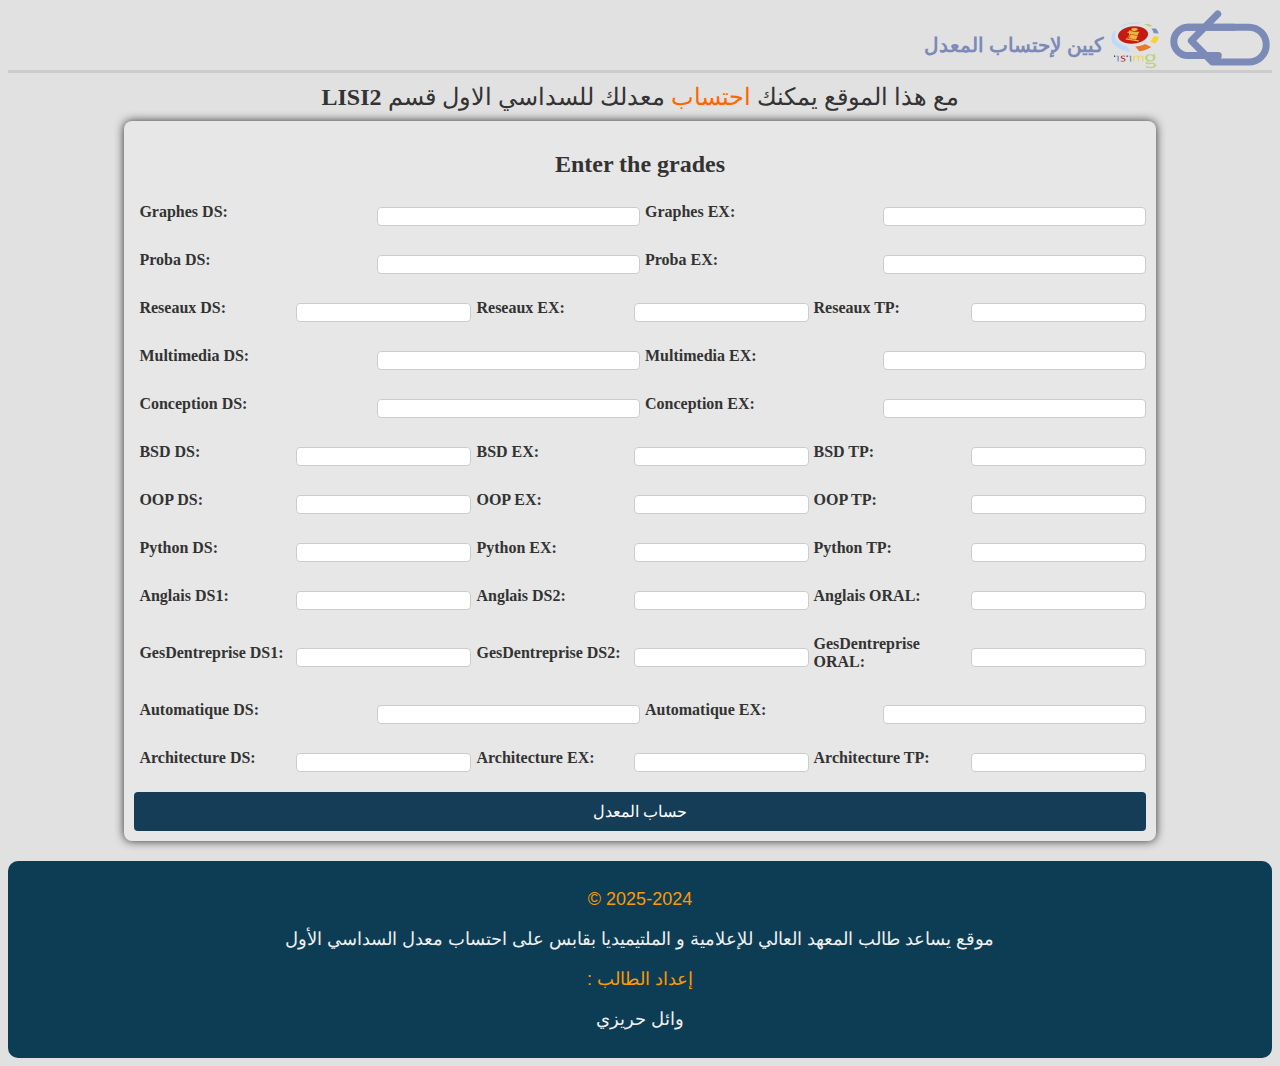
<file: LISI2.html>
<!DOCTYPE html>
<html lang="en">
<head>
    <meta charset="UTF-8">
    <meta name="viewport" content="width=device-width, initial-scale=1.0">
    <title>calc moy LISI2</title>
    <link rel="icon" type="image/webP" href="isim-removebg-preview.webP">
    <link rel="preload" as="image" href="isim-removebg-preview.webP">
    <link rel="stylesheet" href="style.css">
    
</head>
<body>
    <header>
        <div class="nav" id="button">
           <input type="checkbox"/>
           <svg>
             <use xlink:href="#menu" />
             <use xlink:href="#menu" />
           </svg>
           <span class="tooltip">Home Page</span>
         </div>
         <!-- SVG -->
         <svg xmlns="http://www.w3.org/2000/svg" style="display: none;">
           <symbol xmlns="http://www.w3.org/2000/svg" viewBox="0 0 100 56" id="menu">
             <path d="M48.33,45.6H18a14.17,14.17,0,0,1,0-28.34H78.86a17.37,17.37,0,0,1,0,34.74H42.33l-21-21.26L47.75,4"/>
           </symbol>
         </svg>
         <div id="img">
           <div id="par">
             <p><b>كيين لإحتساب المعدل</b></p>
           </div>
           <img  src="isim-removebg-preview.webP" alt="Image" style="width: 50px; height: 50px;" > 
        </div> 
    </header>
    <div class="line"></div>
    <nav class="introduction">
        <p> <b>LISI2</b>  مع هذا الموقع يمكنك   <span class="highlight">احتساب</span> معدلك للسداسي الاول   قسم </p>
    </nav>

    <div class="container">
      <h2>Enter the grades</h2>
      <form>
          <!-- graphes -->
          <div class="form-group">
            <label for="graphesds">Graphes DS:</label>
            <input type="text" id="graphesds" name="Graphes ds">
            <label for="graphesex">Graphes EX:</label>
            <input type="text" id="graphesex" name="Graphes ex">
          </div>
          <!-- proba -->
          <div class="form-group">
              <label for="probads">Proba DS:</label>
              <input type="text" id="probads" name="Proba DS">
              <label for="probaex">Proba EX:</label>
              <input type="text" id="probaex" name="Proba EX">
          </div>
          <!-- reseaux   -->
          <div class="form-group">
              <label for="reseauxds">Reseaux DS:</label>
              <input type="text" id="reseauxds" name="Reseaux DS">
              <label for="reseauxex">Reseaux EX:</label>
              <input type="text" id="reseauxex" name="Reseaux EX">
              <label for="reseauxtp">Reseaux TP:</label>
              <input type="text" id="reseauxtp" name="Reseaux EX">
          </div>
          
          <!-- multimedia -->
          <div class="form-group">
              <label for="multimediads">Multimedia DS:</label>
              <input type="text" id="multimediads" name="Multimedia DS">
              <label for="multimediaex">Multimedia EX:</label>
              <input type="text" id="multimediaex" name="Multimedia EX">
          </div>
          <!--conception-->
          <div class="form-group">
              <label for="conceptionds">Conception DS:</label>
              <input type="text" id="conceptionds" name="Conception DS">
              <label for="conceptionex">Conception EX:</label>
              <input type="text" id="conceptionex" name="Conception EX">
          </div>
          <!--BSD-->
          <div class="form-group">
              <label for="BSDds">BSD DS:</label>
              <input type="text" id="BSDds" name="BSD DS">
              <label for="BSDex">BSD EX:</label>
              <input type="text" id="BSDex" name="BSD EX">
              <label for="BSDtp">BSD TP:</label>
              <input type="text" id="BSDtp" name="BSD TP">
          </div>
          <!--OOP-->
          <div class="form-group">
              <label for="OOPds">OOP DS:</label>
              <input type="text" id="OOPds" name="OOP DS">
              <label for="OOPex">OOP EX:</label>
              <input type="text" id="OOPex" name="OOP EX">
              <label for="OOPtp">OOP TP:</label>
              <input type="text" id="OOPtp" name="OOP TP">
          </div>
          <!-- python -->
          <div class="form-group">
            <label for="pythonds">Python DS:</label>
            <input type="text" id="pythonds" name="Python DS">
            <label for="pythonex">Python EX:</label>
            <input type="text" id="pythonex" name="Python EX">
            <label for="pythontp">Python TP:</label>
            <input type="text" id="pythontp" name="Python TP">
        </div>
          <!-- anglais -->
          <div class="form-group">
              <label for="anglaisds1">Anglais DS1:</label>
              <input type="text" id="anglaisds1" name="Anglais DS1">
              <label for="anglaisds2">Anglais DS2:</label>
              <input type="text" id="anglaisds2" name="Anglais DS2">
              <label for="anglaisoral">Anglais ORAL:</label>
              <input type="text" id="anglaisoral" name="Anglais ORAL">
          </div>
          <!-- gesdentreprise-->
          <div class="form-group">
              <label for="gesdentrepriseds1">GesDentreprise DS1:</label>
              <input type="text" id="gesdentrepriseds1" name="GesDentreprise DS1">
              <label for="gesdentrepriseds2">GesDentreprise DS2:</label>
              <input type="text" id="gesdentrepriseds2" name="GesDentreprise DS2">
              <label for="gesdentrepriseoral">GesDentreprise ORAL:</label>
              <input type="text" id="gesdentrepriseoral" name="GesDentreprise ORAL">
          </div>
          <!-- automatique -->
          <div class="form-group">
              <label for="automatiqueds">Automatique DS:</label>
              <input type="text" id="automatiqueds" name="Automatique DS">
              <label for="automatiqueex">Automatique EX:</label>
              <input type="text" id="automatiqueex" name="Automatique EX">
          </div>
          <!-- architecture -->
          <div class="form-group">
            <label for="architectureds">Architecture DS:</label>
            <input type="text" id="architectureds" name="Architecture DS">
            <label for="architectureex">Architecture EX:</label>
            <input type="text" id="architectureex" name="Architecture EX">
            <label for="architecturetp">Architecture TP:</label>
            <input type="text" id="architecturetp" name="Architecture TP">
        </div>
          <input type="button" id="btnRES" value="حساب المعدل" onclick="RES()">
      </form>
  </div>
  <footer>
    <p class="foot">© 2025-2024</p>
    <p>موقع يساعد طالب المعهد العالي للإعلامية و الملتيميديا بقابس على احتساب معدل السداسي الأول</p>
    
    <p class="foot">: إعداد الطالب</p>
    <p>وائل حريزي</p>
  </footer>
  <div id="toast"></div>

    <script>
        // JavaScript to handle click event
        document.getElementById('button').addEventListener('click', function() {
          // Redirect to index.html
          window.location.href = 'index.html';
        });

               // Function to show toast message
  function showToast(message) {
    var toast = document.getElementById("toast");
    toast.className = "show";
    toast.innerHTML = message;
    setTimeout(function() { toast.className = toast.className.replace("show", ""); }, 3000);
  }

  // Function to validate input values
  function validateInput(event) {
    const value = parseFloat(event.target.value);
    const fieldName = event.target.name;
    if (isNaN(value) || value < 0 || value > 20) {
      if (value < 0) {
        showToast(`In ${fieldName}, you put a number less than 0`);
      } else if (value > 20) {
        showToast(`In ${fieldName}, you put a number greater than 20`);
      }
      event.target.value = '';
    }
  }

  // Add event listeners to all input fields
  window.onload = function() {
    const inputs = document.querySelectorAll("input[type='text']");
    inputs.forEach(input => {
      input.addEventListener("input", validateInput);
    });
  }

        function RES() {
    try {
        const num1 = parseFloat(document.getElementById("graphesds").value)  ;
        const num2 = parseFloat(document.getElementById("graphesex").value)  ;
        const result1 = num1 * 0.3 + num2 * 0.7;

        const num3 = parseFloat(document.getElementById("probads").value)  ;
        const num4 = parseFloat(document.getElementById("probaex").value)  ;
        const result2 =num3 * 0.3 +  num4 * 0.7;
        
        const num5 = parseFloat(document.getElementById("reseauxds").value)  ;
        const num6 = parseFloat(document.getElementById("reseauxex").value)  ;
        const num7 = parseFloat(document.getElementById("reseauxtp").value)  ;
        const result3 = num5 * 0.15 + num7 * 0.15 + num6 * 0.7;
        
        const num8 = parseFloat(document.getElementById("multimediads").value)  ;
        const num9 = parseFloat(document.getElementById("multimediaex").value)  ;
        const result4 =num8 * 0.3 + num9 * 0.7;
        
        const num10 = parseFloat(document.getElementById("conceptionds").value)  ;
        const num11 = parseFloat(document.getElementById("conceptionex").value)  ;
        const result5 = num10 * 0.3 + num11 * 0.7;
        
        const num12 = parseFloat(document.getElementById("BSDds").value)  ;
        const num13 = parseFloat(document.getElementById("BSDex").value)  ;
        const num14 = parseFloat(document.getElementById("BSDtp").value)  ;
        const result6 = num12 * 0.15 + num14 * 0.15 + num13 * 0.7;
        
        const num15 = parseFloat(document.getElementById("OOPds").value)  ;
        const num16 = parseFloat(document.getElementById("OOPex").value)  ;
        const num17 = parseFloat(document.getElementById("OOPtp").value)  ;
        const result7 = num15 * 0.15 + num17 * 0.15 + num16 * 0.7;

        const num18 = parseFloat(document.getElementById("pythonds").value)  ;
        const num19 = parseFloat(document.getElementById("pythonex").value)  ;
        const num20 = parseFloat(document.getElementById("pythontp").value)  ;
        const result8 = num18 * 0.15 + num20 * 0.15 + num19 * 0.7;

        const num21 = parseFloat(document.getElementById("anglaisds1").value)  ;
        const num22 = parseFloat(document.getElementById("anglaisds2").value)  ;
        const num23 = parseFloat(document.getElementById("anglaisoral").value)  ;
        const result9 = num21 * 0.4 + num22 * 0.4 + num23 * 0.2;
        
        const num24 = parseFloat(document.getElementById("gesdentrepriseds1").value)  ;
        const num25 = parseFloat(document.getElementById("gesdentrepriseds2").value)  ;
        const num26 = parseFloat(document.getElementById("gesdentrepriseoral").value)  ;
        const result10 = num24 * 0.4 + num25 * 0.4 + num26 * 0.2;
        
        const num27 = parseFloat(document.getElementById("automatiqueds").value)  ;
        const num28 = parseFloat(document.getElementById("automatiqueex").value)  ;
        const result11 = num27 * 0.3 + num28 * 0.7;
        
        const num29 = parseFloat(document.getElementById("architectureds").value)  ;
        const num30 = parseFloat(document.getElementById("architectureex").value)  ;
        const num31 = parseFloat(document.getElementById("architecturetp").value)  ;
        const result12 = num29 * 0.15 + num31 * 0.15 + num30 * 0.7;

        const result = (result1 + result2 + result3 * 2 + result4 + result5 + result6 + result7 * 1.5 + result8 * 1.5 + result9 + result10 + result11 * 1.5 + result12 * 1.5) / 15;
        
        const btnRES = document.getElementById("btnRES");
        if (result >= 10) {
            btnRES.value = `${result.toFixed(2)} MABROUUK`;
        } else {
            btnRES.value = `${result.toFixed(2)} HARD LUCK 😢`;
        }
    } catch (error) {
        document.getElementById("btnRES").value = 'Please enter valid numbers';
    }
}
    </script>
</body>
</html>
</file>
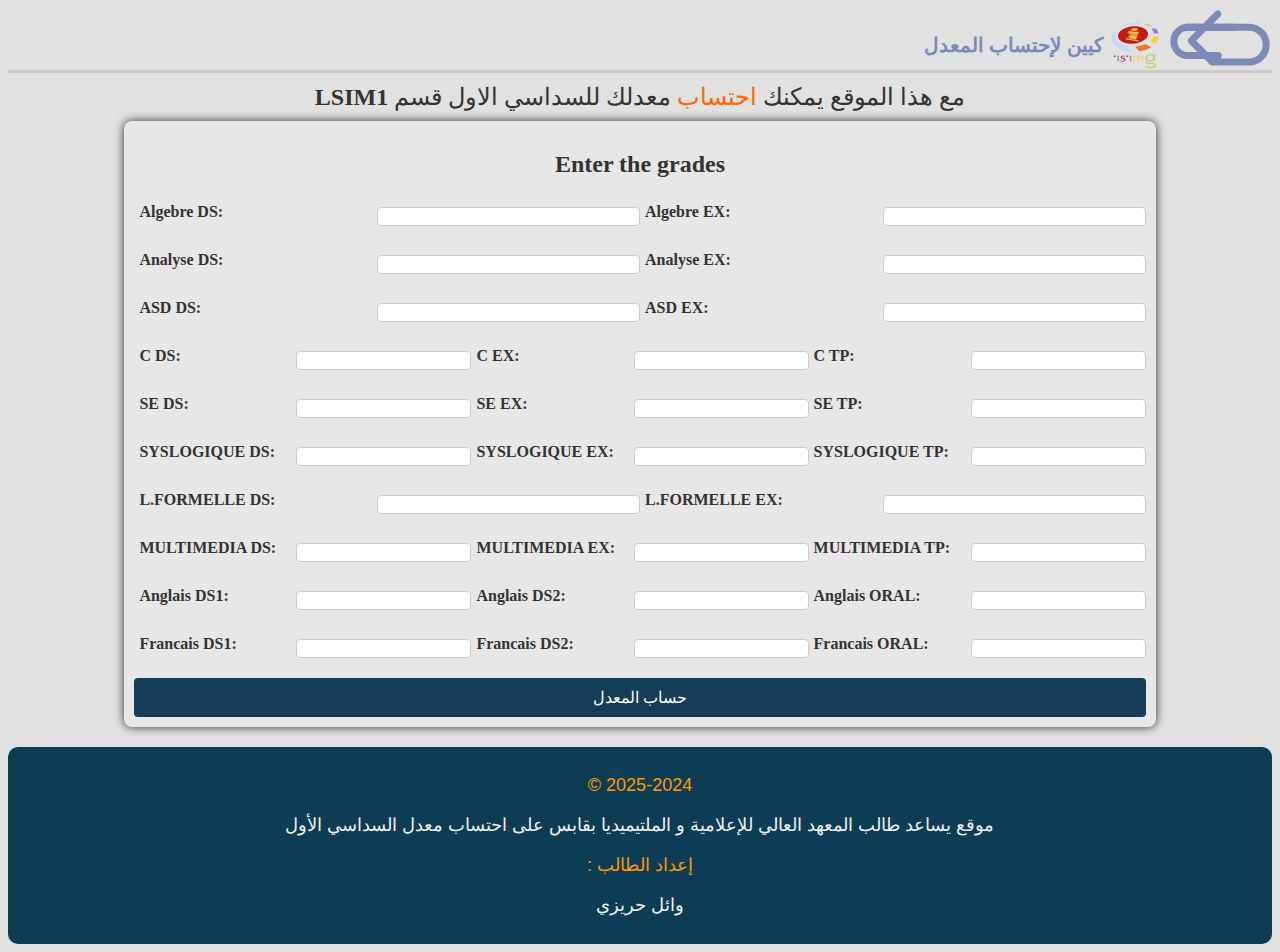
<file: LSIM1.html>
<!DOCTYPE html>
<html lang="en">
<head>
    <meta charset="UTF-8">
    <meta name="viewport" content="width=device-width, initial-scale=1.0">
    <title>calc moy LSIM1</title>
    <link rel="icon" type="image/webP" href="isim-removebg-preview.webP">
    <link rel="preload" as="image" href="isim-removebg-preview.webP">
    <link rel="stylesheet" href="style.css">
    
</head>
<body>
    <header>
        <div class="nav" id="button">
           <input type="checkbox"/>
           <svg>
             <use xlink:href="#menu" />
             <use xlink:href="#menu" />
           </svg>
           <span class="tooltip">Home Page</span>
         </div>
         <!-- SVG -->
         <svg xmlns="http://www.w3.org/2000/svg" style="display: none;">
           <symbol xmlns="http://www.w3.org/2000/svg" viewBox="0 0 100 56" id="menu">
             <path d="M48.33,45.6H18a14.17,14.17,0,0,1,0-28.34H78.86a17.37,17.37,0,0,1,0,34.74H42.33l-21-21.26L47.75,4"/>
           </symbol>
         </svg>
         <div id="img">
           <div id="par">
             <p><b>كيين لإحتساب المعدل</b></p>
           </div>
           <img  src="isim-removebg-preview.webP" alt="Image" style="width: 50px; height: 50px;" > 
        </div> 
    </header>
    <div class="line"></div>
    <nav class="introduction">
        <p> <b>LSIM1</b>  مع هذا الموقع يمكنك   <span class="highlight">احتساب</span> معدلك للسداسي الاول   قسم </p>
    </nav>

    <div class="container">
      <h2>Enter the grades</h2>
      <form>
          <!-- Algebre -->
          <div class="form-group">
              <label for="algebreds">Algebre DS:</label>
              <input type="text" id="algebreds" name="Algebre DS">
              <label for="algebreex">Algebre EX:</label>
              <input type="text" id="algebreex" name="Algebre EX">
          </div>
          <!-- Analyse -->
          <div class="form-group">
              <label for="analyseds">Analyse DS:</label>
              <input type="text" id="analyseds" name="Analyse DS">
              <label for="analyseex">Analyse EX:</label>
              <input type="text" id="analyseex" name="Analyse EX">
          </div>
          <!-- ASD -->
          <div class="form-group">
              <label for="asdds">ASD DS:</label>
              <input type="text" id="asdds" name="ASD DS">
              <label for="asdex">ASD EX:</label>
              <input type="text" id="asdex" name="ASD EX">
          </div>
          <!-- Programmation C -->
          <div class="form-group">
              <label for="progcds">C DS:</label>
              <input type="text" id="progcds" name="C DS">
              <label for="progcex">C EX:</label>
              <input type="text" id="progcex" name="C EX">
              <label for="progctp">C TP:</label>
              <input type="text" id="progctp" name="C TP">
          </div>
          <!-- Systemes d'Exploitation -->
          <div class="form-group">
              <label for="SEds">SE DS:</label>
              <input type="text" id="SEds" name="SE DS">
              <label for="SEex">SE EX:</label>
              <input type="text" id="SEex" name="SE EX">
              <label for="SEtp">SE TP:</label>
              <input type="text" id="SEtp" name="SE TP">
          </div>
          <!-- Systemes Logiques -->
          <div class="form-group">
              <label for="SYSLOGIQUEds">SYSLOGIQUE DS:</label>
              <input type="text" id="SYSLOGIQUEds" name="SYSLOGIQUE DS">
              <label for="SYSLOGIQUEex">SYSLOGIQUE EX:</label>
              <input type="text" id="SYSLOGIQUEex" name="SYSLOGIQUE EX">
              <label for="SYSLOGIQUEtp">SYSLOGIQUE TP:</label>
              <input type="text" id="SYSLOGIQUEtp" name="SYSLOGIQUE TP">
          </div>
          <!-- Logique Formelle -->
          <div class="form-group">
              <label for="lfds">L.FORMELLE DS:</label>
              <input type="text" id="lfds" name="L.FORMELLE DS">
              <label for="lfex">L.FORMELLE EX:</label>
              <input type="text" id="lfex" name="L.FORMELLE EX">
          </div>
          <!-- Multimedia -->
          <div class="form-group">
              <label for="MULTIMEDIAds">MULTIMEDIA DS:</label>
              <input type="text" id="MULTIMEDIAds" name="MULTIMEDIA DS">
              <label for="MULTIMEDIAex">MULTIMEDIA EX:</label>
              <input type="text" id="MULTIMEDIAex" name="MULTIMEDIA EX">
              <label for="MULTIMEDIAtp">MULTIMEDIA TP:</label>
              <input type="text" id="MULTIMEDIAtp" name="MULTIMEDIA TP">
          </div>
          <!-- Langues -->
          <div class="form-group">
              <label for="anglaisds1">Anglais DS1:</label>
              <input type="text" id="anglaisds1" name="Anglais DS1">
              <label for="anglaisds2">Anglais DS2:</label>
              <input type="text" id="anglaisds2" name="Anglais DS2">
              <label for="anglaisoral">Anglais ORAL:</label>
              <input type="text" id="anglaisoral" name="Anglais ORAL">
          </div>
          <div class="form-group">
              <label for="FRds1">Francais DS1:</label>
              <input type="text" id="FRds1" name="Francais DS1">
              <label for="FRds2">Francais DS2:</label>
              <input type="text" id="FRds2" name="Francais DS2">
              <label for="FRoral">Francais ORAL:</label>
              <input type="text" id="FRoral" name="Francais ORAL">
          </div>
          <input type="button" id="btnRES" value="حساب المعدل" onclick="RES()">
      </form>
  </div>
  <footer>
    
    <p class="foot">© 2025-2024</p>
    <p>موقع يساعد طالب المعهد العالي للإعلامية و الملتيميديا بقابس على احتساب معدل السداسي الأول</p>
    
    <p class="foot">: إعداد الطالب</p>
    <p>وائل حريزي</p>
  </footer>
  <!--  -->
  <div id="toast"></div>
<!--  -->
    <script>
        // JavaScript to handle click event
        document.getElementById('button').addEventListener('click', function() {
          // Redirect to index.html
          window.location.href = 'index.html';
        });


// 
        // Function to show toast message
  function showToast(message) {
    var toast = document.getElementById("toast");
    toast.className = "show";
    toast.innerHTML = message;
    setTimeout(function() { toast.className = toast.className.replace("show", ""); }, 3000);
  }

  // Function to validate input values
  function validateInput(event) {
    const value = parseFloat(event.target.value);
    const fieldName = event.target.name;
    if (isNaN(value) || value < 0 || value > 20) {
      if (value < 0) {
        showToast(`In ${fieldName}, you put a number less than 0`);
      } else if (value > 20) {
        showToast(`In ${fieldName}, you put a number greater than 20`);
      }
      event.target.value = '';
    }
  }

  // Add event listeners to all input fields
  window.onload = function() {
    const inputs = document.querySelectorAll("input[type='text']");
    inputs.forEach(input => {
      input.addEventListener("input", validateInput);
    });
  }
// 



        function RES() {
    try {
        const num1 = parseFloat(document.getElementById("algebreds").value)   ;
        const num2 = parseFloat(document.getElementById("algebreex").value)   ;
        const result1 = num1 * 0.3 + num2 * 0.7;
        
        const num3 = parseFloat(document.getElementById("analyseds").value)   ;
        const num4 = parseFloat(document.getElementById("analyseex").value)   ;
        const result2 = num3 * 0.3 + num4 * 0.7;
        
        const num5 = parseFloat(document.getElementById("asdds").value)   ;
        const num6 = parseFloat(document.getElementById("asdex").value)   ;
        const result3 = num5 * 0.3 + num6 * 0.7;
        
        const num7 = parseFloat(document.getElementById("progcds").value)   ;
        const num8 = parseFloat(document.getElementById("progcex").value)   ;
        const num9 = parseFloat(document.getElementById("progctp").value)   ;
        const result4 = num7 * 0.15 + num9 * 0.15 + num8 * 0.7;
        
        const num10 = parseFloat(document.getElementById("SEds").value)   ;
        const num11 = parseFloat(document.getElementById("SEex").value)   ;
        const num12 = parseFloat(document.getElementById("SEtp").value)   ;
        const result5 = num10 * 0.15 + num12 * 0.15 + num11 * 0.7;
        
        const num13 = parseFloat(document.getElementById("SYSLOGIQUEds").value)   ;
        const num14 = parseFloat(document.getElementById("SYSLOGIQUEex").value)   ;
        const num15 = parseFloat(document.getElementById("SYSLOGIQUEtp").value)   ;
        const result6 = num13 * 0.15 + num15 * 0.15 + num14 * 0.7;
        
        const num16 = parseFloat(document.getElementById("lfds").value)   ;
        const num17 = parseFloat(document.getElementById("lfex").value)   ;
        const result7 = num16 * 0.3 + num17 * 0.7;
        
        const num18 = parseFloat(document.getElementById("MULTIMEDIAds").value)   ;
        const num19 = parseFloat(document.getElementById("MULTIMEDIAex").value)   ;
        const num20 = parseFloat(document.getElementById("MULTIMEDIAtp").value)   ;
        const result8 = num18 * 0.15 + num20 * 0.15 + num19 * 0.7;
        
        const num21 = parseFloat(document.getElementById("anglaisds1").value)   ;
        const num22 = parseFloat(document.getElementById("anglaisds2").value)   ;
        const num23 = parseFloat(document.getElementById("anglaisoral").value)   ;
        const result9 = num21 * 0.4 + num22 * 0.4 + num23 * 0.2;
        
        const num24 = parseFloat(document.getElementById("FRds1").value)   ;
        const num25 = parseFloat(document.getElementById("FRds2").value)   ;
        const num26 = parseFloat(document.getElementById("FRoral").value)   ;
        const result10 = num24 * 0.4 + num25 * 0.4 + num26 * 0.2;
        
        const result = (result1 * 1.5 + result2 * 1.5 + result3 * 2 + result4 * 1.5 + result5 * 1.5 + result6 * 2 + result7 * 1.5 + result8 * 1.5 + result9 + result10) / 15;
        
        const btnRES = document.getElementById("btnRES");
        if (result >= 10) {
            btnRES.value = `${result.toFixed(2)} MABROUUK`;
        } else {
            btnRES.value = `${result.toFixed(2)} HARD LUCK 😢`;
        }
    } catch (error) {
        document.getElementById("btnRES").value = 'Please enter valid numbers';
    }
}



    </script>



</body>
</html>
</file>
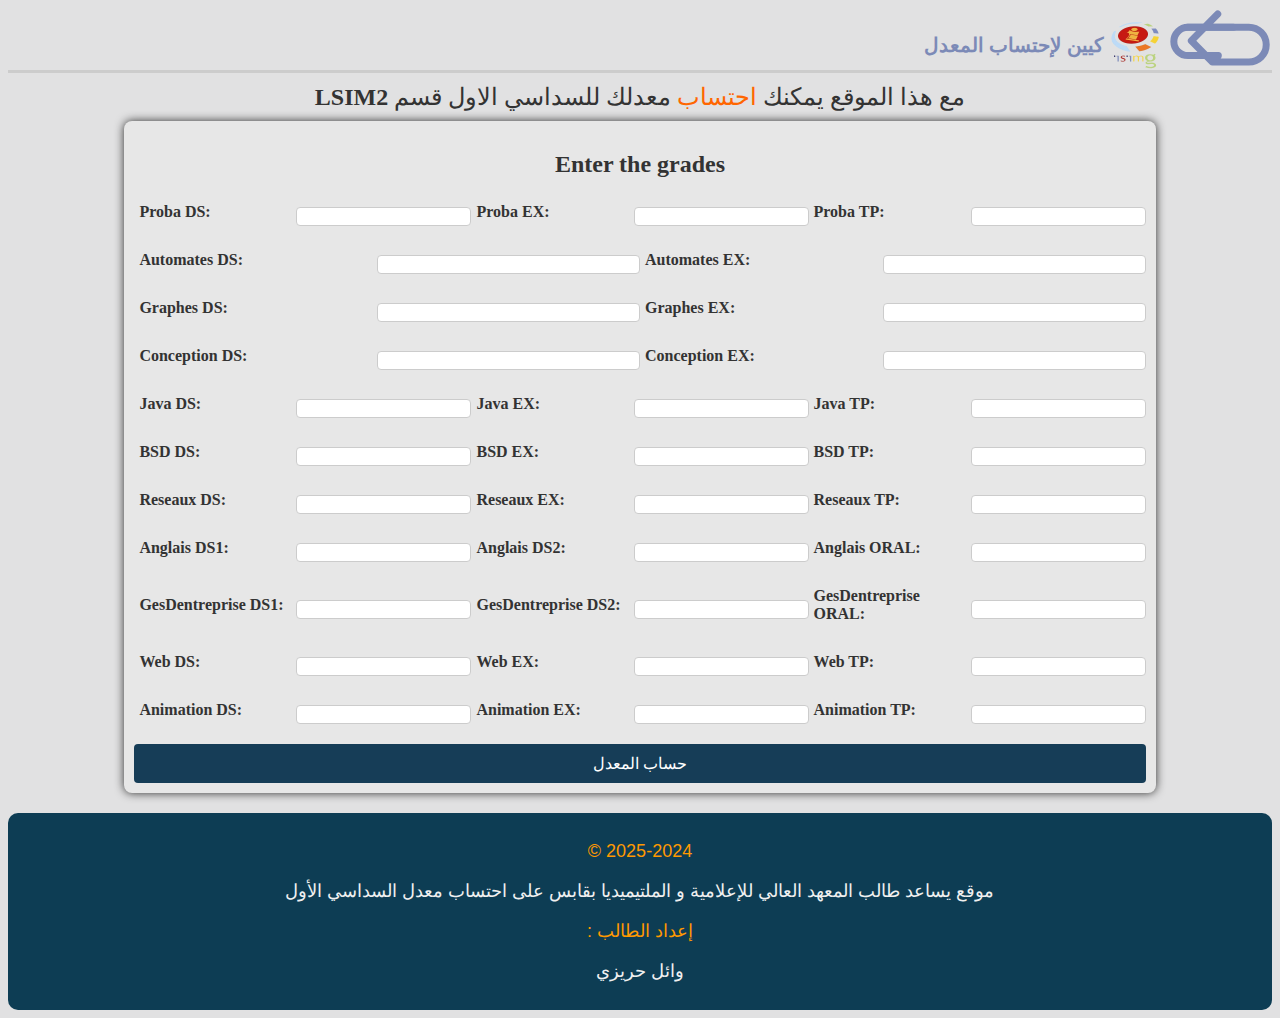
<file: LSIM2.html>
<!DOCTYPE html>
<html lang="en">
<head>
    <meta charset="UTF-8">
    <meta name="viewport" content="width=device-width, initial-scale=1.0">
    <title>calc moy LSIM2</title>
    <link rel="icon" type="image/webP" href="isim-removebg-preview.webP">
    <link rel="preload" as="image" href="isim-removebg-preview.webP">
    <link rel="stylesheet" href="style.css">
    
</head>
<body>
    <header>
        <div class="nav" id="button">
           <input type="checkbox"/>
           <svg>
             <use xlink:href="#menu" />
             <use xlink:href="#menu" />
           </svg>
           <span class="tooltip">Home Page</span>
         </div>
         <!-- SVG -->
         <svg xmlns="http://www.w3.org/2000/svg" style="display: none;">
           <symbol xmlns="http://www.w3.org/2000/svg" viewBox="0 0 100 56" id="menu">
             <path d="M48.33,45.6H18a14.17,14.17,0,0,1,0-28.34H78.86a17.37,17.37,0,0,1,0,34.74H42.33l-21-21.26L47.75,4"/>
           </symbol>
         </svg>
         <div id="img">
           <div id="par">
             <p><b>كيين لإحتساب المعدل</b></p>
           </div>
           <img  src="isim-removebg-preview.webP" alt="Image" style="width: 50px; height: 50px;" > 
        </div> 
    </header>
    <div class="line"></div>
    <nav class="introduction">
        <p> <b>LSIM2</b>  مع هذا الموقع يمكنك   <span class="highlight">احتساب</span> معدلك للسداسي الاول   قسم </p>
    </nav>

    <div class="container">
      <h2>Enter the grades</h2>
      <form>
          <!-- proba -->
          <div class="form-group">
              <label for="probads">Proba DS:</label>
              <input type="text" id="probads" name="Proba DS">
              <label for="probaex">Proba EX:</label>
              <input type="text" id="probaex" name="Proba EX">
              <label for="probatp">Proba TP:</label>
              <input type="text" id="probatp" name="Proba TP">
          </div>
          <!-- automates -->
          <div class="form-group">
              <label for="automatesds">Automates DS:</label>
              <input type="text" id="automatesds" name="Automates DS">
              <label for="automatesex">Automates EX:</label>
              <input type="text" id="automatesex" name="Automates EX">
          </div>
          <!-- graphes -->
          <div class="form-group">
              <label for="graphesds">Graphes DS:</label>
              <input type="text" id="graphesds" name="Graphes DS">
              <label for="graphesex">Graphes EX:</label>
              <input type="text" id="graphesex" name="Graphes EX">
          </div>
          <!-- conception -->
          <div class="form-group">
              <label for="conceptionds">Conception DS:</label>
              <input type="text" id="conceptionds" name="Conception DS">
              <label for="conceptionex">Conception EX:</label>
              <input type="text" id="conceptionex" name="Conception EX">
          </div>
          <!--java-->
          <div class="form-group">
              <label for="javads">Java DS:</label>
              <input type="text" id="javads" name="Java DS">
              <label for="javaex">Java EX:</label>
              <input type="text" id="javaex" name="Java EX">
              <label for="javatp">Java TP:</label>
              <input type="text" id="javatp" name="Java TP">
          </div>
          <!--BSD-->
          <div class="form-group">
              <label for="BSDds">BSD DS:</label>
              <input type="text" id="BSDds" name="BSD DS">
              <label for="BSDex">BSD EX:</label>
              <input type="text" id="BSDex" name="BSD EX">
              <label for="BSDtp">BSD TP:</label>
              <input type="text" id="BSDtp" name="BSD TP">
          </div>
          <!--reseaux-->
          <div class="form-group">
              <label for="reseauxds">Reseaux DS:</label>
              <input type="text" id="reseauxds" name="Reseaux DS">
              <label for="reseauxex">Reseaux EX:</label>
              <input type="text" id="reseauxex" name="Reseaux EX">
              <label for="reseauxtp">Reseaux TP:</label>
              <input type="text" id="reseauxtp" name="Reseaux TP">
          </div>
          <!-- anglais -->
          <div class="form-group">
              <label for="anglaisds1">Anglais DS1:</label>
              <input type="text" id="anglaisds1" name="Anglais DS1">
              <label for="anglaisds2">Anglais DS2:</label>
              <input type="text" id="anglaisds2" name="Anglais DS2">
              <label for="anglaisoral">Anglais ORAL:</label>
              <input type="text" id="anglaisoral" name="Anglais ORAL">
          </div>
          <!-- gesdentreprise-->
          <div class="form-group">
              <label for="gesdentrepriseds1">GesDentreprise DS1:</label>
              <input type="text" id="gesdentrepriseds1" name="GesDentreprise DS1">
              <label for="gesdentrepriseds2">GesDentreprise DS2:</label>
              <input type="text" id="gesdentrepriseds2" name="GesDentreprise DS2">
              <label for="gesdentrepriseoral">GesDentreprise ORAL:</label>
              <input type="text" id="gesdentrepriseoral" name="GesDentreprise ORAL">
          </div>
          <!-- web -->
          <div class="form-group">
              <label for="webds">Web DS:</label>
              <input type="text" id="webds" name="Web DS">
              <label for="webex">Web EX:</label>
              <input type="text" id="webex" name="Web EX">
              <label for="webtp">Web TP:</label>
              <input type="text" id="webtp" name="Web TP">
          </div>
          <!-- animation -->
          <div class="form-group">
            <label for="animationds">Animation DS:</label>
            <input type="text" id="animationds" name="Animation DS">
            <label for="animationex">Animation EX:</label>
            <input type="text" id="animationex" name="Animation EX">
            <label for="animationtp">Animation TP:</label>
            <input type="text" id="animationtp" name="Animation TP">
        </div>
          <input type="button" id="btnRES" value="حساب المعدل" onclick="RES()">
      </form>
  </div>
  <footer>
    <p class="foot">© 2025-2024</p>
    <p>موقع يساعد طالب المعهد العالي للإعلامية و الملتيميديا بقابس على احتساب معدل السداسي الأول</p>
    
    <p class="foot">: إعداد الطالب</p>
    <p>وائل حريزي</p>
  </footer>
  <div id="toast"></div>

    <script>
        // JavaScript to handle click event
        document.getElementById('button').addEventListener('click', function() {
          // Redirect to index.html
          window.location.href = 'index.html';
        });

        function showToast(message) {
    var toast = document.getElementById("toast");
    toast.className = "show";
    toast.innerHTML = message;
    setTimeout(function() { toast.className = toast.className.replace("show", ""); }, 3000);
  }

  // Function to validate input values
  function validateInput(event) {
    const value = parseFloat(event.target.value);
    const fieldName = event.target.name;
    if (isNaN(value) || value < 0 || value > 20) {
      if (value < 0) {
        showToast(`In ${fieldName}, you put a number less than 0`);
      } else if (value > 20) {
        showToast(`In ${fieldName}, you put a number greater than 20`);
      }
      event.target.value = '';
    }
  }

  // Add event listeners to all input fields
  window.onload = function() {
    const inputs = document.querySelectorAll("input[type='text']");
    inputs.forEach(input => {
      input.addEventListener("input", validateInput);
    });
  }

        function RES() {
    try {
        const num1 = parseFloat(document.getElementById("probads").value)  ;
        const num2 = parseFloat(document.getElementById("probaex").value)  ;
        const num3 = parseFloat(document.getElementById("probatp").value)  ;
        const result1 = num1 * 0.15 + num3 * 0.15 +  num2 * 0.7;
        
        const num4 = parseFloat(document.getElementById("automatesds").value)  ;
        const num5 = parseFloat(document.getElementById("automatesex").value)  ;
        const result2 = num4 * 0.3 + num5 * 0.7;
        
        const num6 = parseFloat(document.getElementById("graphesds").value)  ;
        const num7 = parseFloat(document.getElementById("graphesex").value)  ;
        const result3 = num6 * 0.3 + num7 * 0.7;
        
        const num8 = parseFloat(document.getElementById("conceptionds").value)  ;
        const num9 = parseFloat(document.getElementById("conceptionex").value)  ;
        
        const result4 =num8 * 0.3 + num9 * 0.7;
        
        const num10 = parseFloat(document.getElementById("javads").value)  ;
        const num11 = parseFloat(document.getElementById("javaex").value)  ;
        const num12 = parseFloat(document.getElementById("javatp").value)  ;
        const result5 = num10 * 0.15 + num12 * 0.15 + num11 * 0.7;
        
        const num13 = parseFloat(document.getElementById("BSDds").value)  ;
        const num14 = parseFloat(document.getElementById("BSDex").value)  ;
        const num15 = parseFloat(document.getElementById("BSDtp").value)  ;
        const result6 = num13 * 0.15 + num15 * 0.15 + num14 * 0.7;
        
        const num16 = parseFloat(document.getElementById("reseauxds").value)  ;
        const num17 = parseFloat(document.getElementById("reseauxex").value)  ;
        const num18 = parseFloat(document.getElementById("reseauxtp").value)  ;
        const result7 = num16 * 0.15 + num18 * 0.15 + num17 * 0.7;

        const num19 = parseFloat(document.getElementById("anglaisds1").value)  ;
        const num20 = parseFloat(document.getElementById("anglaisds2").value)  ;
        const num21 = parseFloat(document.getElementById("anglaisoral").value)  ;
        const result8 = num19 * 0.4 + num20 * 0.4 + num21 * 0.2;
        
        const num22 = parseFloat(document.getElementById("gesdentrepriseds1").value)  ;
        const num23 = parseFloat(document.getElementById("gesdentrepriseds2").value)  ;
        const num24 = parseFloat(document.getElementById("gesdentrepriseoral").value)  ;
        const result9 = num22 * 0.4 + num23 * 0.4 + num24 * 0.2;
        
        const num25 = parseFloat(document.getElementById("webds").value)  ;
        const num26 = parseFloat(document.getElementById("webex").value)  ;
        const num27 = parseFloat(document.getElementById("webtp").value)  ;
        const result10 = num25 * 0.15 + num27 * 0.15 + num26 * 0.7;
        
        const num28 = parseFloat(document.getElementById("animationds").value)  ;
        const num29 = parseFloat(document.getElementById("animationex").value)  ;
        const num30 = parseFloat(document.getElementById("animationtp").value)  ;
        const result11 = num28 * 0.15 + num30 * 0.15 + num29 * 0.7;

        const result = (result1 * 2 + result2 * 1 + result3 * 1 + result4 * 1.5 + result5 * 2 + result6 * 1.5 + result7 * 1 + result8+ result9 + result10 * 1.5 + result11 * 1.5) / 15;
        
        const btnRES = document.getElementById("btnRES");
        if (result >= 10) {
            btnRES.value = `${result.toFixed(2)} MABROUUK`;
        } else {
            btnRES.value = `${result.toFixed(2)} HARD LUCK 😢`;
        }
    } catch (error) {
        document.getElementById("btnRES").value = 'Please enter valid numbers';
    }
}
    </script>
</body>
</html>
</file>
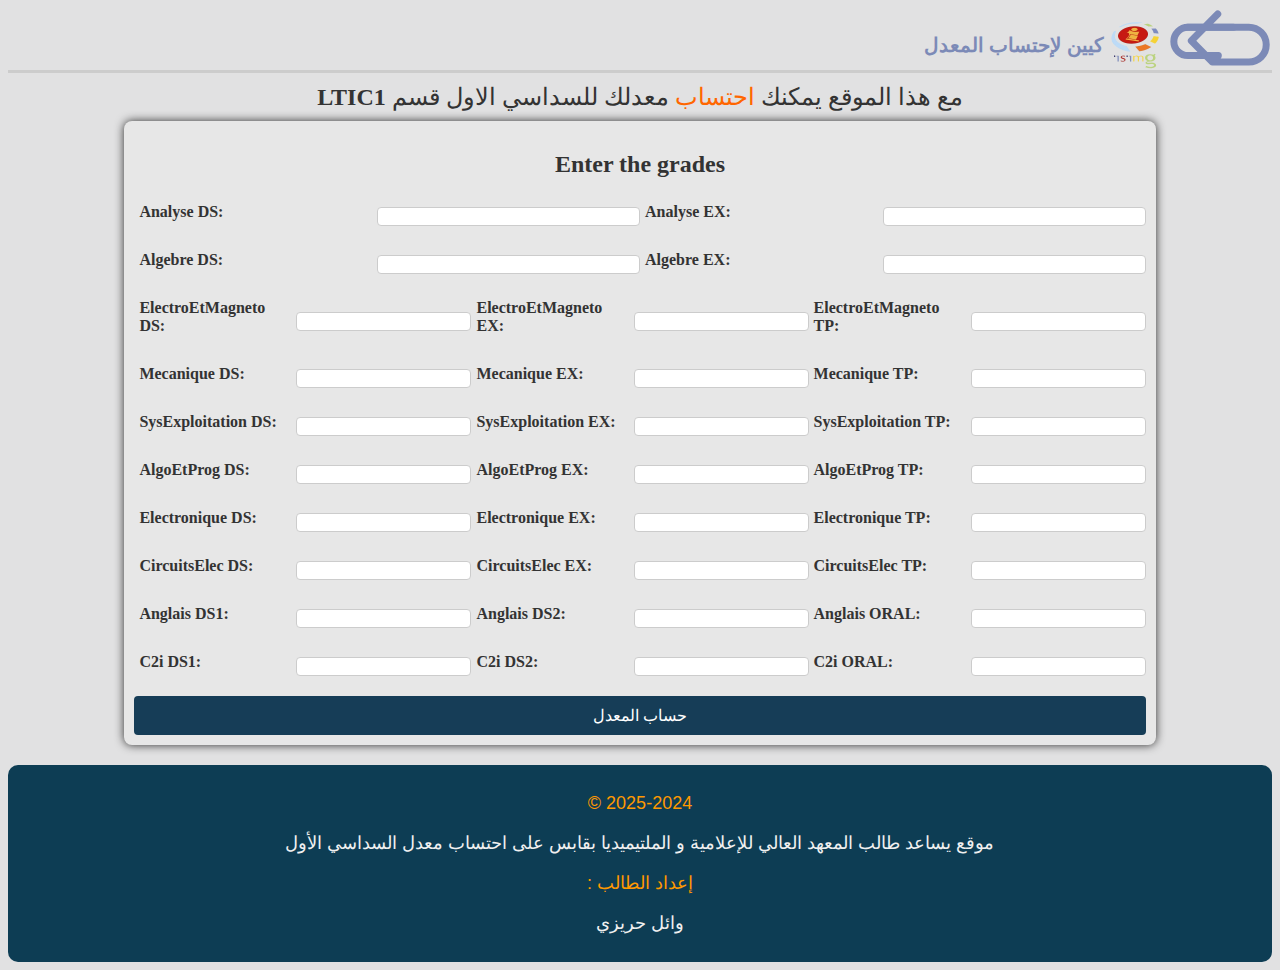
<file: LTIC1.html>
<!DOCTYPE html>
<html lang="en">
<head>
    <meta charset="UTF-8">
    <meta name="viewport" content="width=device-width, initial-scale=1.0">
    <title>calc moy LTIC1</title>
    <link rel="icon" type="image/webP" href="isim-removebg-preview.webP">
    <link rel="preload" as="image" href="isim-removebg-preview.webP">
    <link rel="stylesheet" href="style.css">
    
</head>
<body>
    <header>
        <div class="nav" id="button">
           <input type="checkbox"/>
           <svg>
             <use xlink:href="#menu" />
             <use xlink:href="#menu" />
           </svg>
           <span class="tooltip">Home Page</span>
         </div>
         <!-- SVG -->
         <svg xmlns="http://www.w3.org/2000/svg" style="display: none;">
           <symbol xmlns="http://www.w3.org/2000/svg" viewBox="0 0 100 56" id="menu">
             <path d="M48.33,45.6H18a14.17,14.17,0,0,1,0-28.34H78.86a17.37,17.37,0,0,1,0,34.74H42.33l-21-21.26L47.75,4"/>
           </symbol>
         </svg>
         <div id="img">
           <div id="par">
             <p><b>كيين لإحتساب المعدل</b></p>
           </div>
           <img  src="isim-removebg-preview.webP" alt="Image" style="width: 50px; height: 50px;" > 
        </div> 
    </header>
    <div class="line"></div>
    <nav class="introduction">
        <p> <b>LTIC1</b>  مع هذا الموقع يمكنك   <span class="highlight">احتساب</span> معدلك للسداسي الاول   قسم </p>
    </nav>

    <div class="container">
      <h2>Enter the grades</h2>
      <form>
          <!-- Analyse -->
          <div class="form-group">
              <label for="Analyseds">Analyse DS:</label>
              <input type="text" id="Analyseds" name="Analyse DS">
              <label for="Analyseex">Analyse EX:</label>
              <input type="text" id="Analyseex" name="Analyse EX">
              
          </div>
          <!-- Algebre -->
          <div class="form-group">
              <label for="Algebreds">Algebre DS:</label>
              <input type="text" id="Algebreds" name="Algebre DS">
              <label for="Algebreex">Algebre EX:</label>
              <input type="text" id="Algebreex" name="Algebre EX">
              
          </div>
          <!-- ElectroEtMagneto -->
          <div class="form-group">
              <label for="ElectroEtMagnetods">ElectroEtMagneto DS:</label>
              <input type="text" id="ElectroEtMagnetods" name="ElectroEtMagneto DS">
              <label for="ElectroEtMagnetoex">ElectroEtMagneto EX:</label>
              <input type="text" id="ElectroEtMagnetoex" name="ElectroEtMagneto EX">
              <label for="ElectroEtMagnetotp">ElectroEtMagneto TP:</label>
              <input type="text" id="ElectroEtMagnetotp" name="ElectroEtMagneto TP">
          </div>
          <!-- Mecanique-->
          <div class="form-group">
              <label for="Mecaniqueds">Mecanique DS:</label>
              <input type="text" id="Mecaniqueds" name="Mecanique DS">
              <label for="Mecaniqueex">Mecanique EX:</label>
              <input type="text" id="Mecaniqueex" name="Mecanique EX">
              <label for="Mecaniquetp">Mecanique TP:</label>
              <input type="text" id="Mecaniquetp" name="Mecanique TP">
          </div>
          <!-- SysExploitation -->
          <div class="form-group">
              <label for="SysExploitationds">SysExploitation DS:</label>
              <input type="text" id="SysExploitationds" name="SysExploitation DS">
              <label for="SysExploitationex">SysExploitation EX:</label>
              <input type="text" id="SysExploitationex" name="SysExploitation EX">
              <label for="SysExploitationtp">SysExploitation TP:</label>
              <input type="text" id="SysExploitationtp" name="SysExploitation TP">
          </div>
          <!-- AlgoEtProg -->
          <div class="form-group">
              <label for="AlgoEtProgds">AlgoEtProg DS:</label>
              <input type="text" id="AlgoEtProgds" name="AlgoEtProg DS">
              <label for="AlgoEtProgex">AlgoEtProg EX:</label>
              <input type="text" id="AlgoEtProgex" name="AlgoEtProg EX">
              <label for="AlgoEtProgtp">AlgoEtProg TP:</label>
              <input type="text" id="AlgoEtProgtp" name="AlgoEtProg TP">
          </div>
          <!-- Electronique -->
          <div class="form-group">
              <label for="Electroniqueds">Electronique DS:</label>
              <input type="text" id="Electroniqueds" name="Electronique DS">
              <label for="Electroniqueex">Electronique EX:</label>
              <input type="text" id="Electroniqueex" name="Electronique EX">
              <label for="Electroniquetp">Electronique TP:</label>
              <input type="text" id="Electroniquetp" name="Electronique TP">
          </div>
          <!-- CircuitsElec -->
          <div class="form-group">
              <label for="CircuitsElecds">CircuitsElec DS:</label>
              <input type="text" id="CircuitsElecds" name="CircuitsElec DS">
              <label for="CircuitsElecex">CircuitsElec EX:</label>
              <input type="text" id="CircuitsElecex" name="CircuitsElec EX">
              <label for="CircuitsElectp">CircuitsElec TP:</label>
              <input type="text" id="CircuitsElectp" name="CircuitsElec TP">
          </div>
          <!-- Langues -->
          <div class="form-group">
              <label for="anglaisds1">Anglais DS1:</label>
              <input type="text" id="anglaisds1" name="Anglais DS1">
              <label for="anglaisds2">Anglais DS2:</label>
              <input type="text" id="anglaisds2" name="Anglais DS2">
              <label for="anglaisoral">Anglais ORAL:</label>
              <input type="text" id="anglaisoral" name="Anglais ORAL">
          </div>
          <div class="form-group">
              <label for="C2ids1">C2i DS1:</label>
              <input type="text" id="C2ids1" name="C2i DS1">
              <label for="C2ids2">C2i DS2:</label>
              <input type="text" id="C2ids2" name="C2i DS2">
              <label for="C2ioral">C2i ORAL:</label>
              <input type="text" id="C2ioral" name="C2i ORAL">
          </div>
          <input type="button" id="btnRES" value="حساب المعدل" onclick="RES()">
      </form>
  </div>
  <footer>
    <p class="foot">© 2025-2024</p>
    <p>موقع يساعد طالب المعهد العالي للإعلامية و الملتيميديا بقابس على احتساب معدل السداسي الأول</p>
    
    <p class="foot">: إعداد الطالب</p>
    <p>وائل حريزي</p>
  </footer>
  <div id="toast"></div>

    <script>
        // JavaScript to handle click event
        document.getElementById('button').addEventListener('click', function() {
          // Redirect to index.html
          window.location.href = 'index.html';
        });

               // Function to show toast message
  function showToast(message) {
    var toast = document.getElementById("toast");
    toast.className = "show";
    toast.innerHTML = message;
    setTimeout(function() { toast.className = toast.className.replace("show", ""); }, 3000);
  }

  // Function to validate input values
  function validateInput(event) {
    const value = parseFloat(event.target.value);
    const fieldName = event.target.name;
    if (isNaN(value) || value < 0 || value > 20) {
      if (value < 0) {
        showToast(`In ${fieldName}, you put a number less than 0`);
      } else if (value > 20) {
        showToast(`In ${fieldName}, you put a number greater than 20`);
      }
      event.target.value = '';
    }
  }

  // Add event listeners to all input fields
  window.onload = function() {
    const inputs = document.querySelectorAll("input[type='text']");
    inputs.forEach(input => {
      input.addEventListener("input", validateInput);
    });
  }
  
        function RES() {
    try {
        const num1 = parseFloat(document.getElementById("Analyseds").value)   ;
        const num2 = parseFloat(document.getElementById("Analyseex").value)   ;
        
        const result1 = num1 * 0.3 + num2 * 0.7;
        
        const num4 = parseFloat(document.getElementById("Algebreds").value)   ;
        const num5 = parseFloat(document.getElementById("Algebreex").value)   ;
        
        const result2 = num4 * 0.3  + num5 * 0.7;
        
        const num7 = parseFloat(document.getElementById("ElectroEtMagnetods").value)   ;
        const num8 = parseFloat(document.getElementById("ElectroEtMagnetoex").value)   ;
        const num9 = parseFloat(document.getElementById("ElectroEtMagnetotp").value)   ;
        const result3 = num7 * 0.15 + num9 * 0.15 + num8 * 0.7;
        
        const num10 = parseFloat(document.getElementById("Mecaniqueds").value)   ;
        const num11 = parseFloat(document.getElementById("Mecaniqueex").value)   ;
        const num12 = parseFloat(document.getElementById("Mecaniquetp").value)   ;
        const result4 = num10 * 0.15 + num12 * 0.15 + num11 * 0.7;
        
        const num13 = parseFloat(document.getElementById("SysExploitationds").value)   ;
        const num14 = parseFloat(document.getElementById("SysExploitationex").value)   ;
        const num15 = parseFloat(document.getElementById("SysExploitationtp").value)   ;
        const result5 = num13 * 0.15 + num15 * 0.15 + num14 * 0.7;
        
        const num16 = parseFloat(document.getElementById("AlgoEtProgds").value)   ;
        const num17 = parseFloat(document.getElementById("AlgoEtProgex").value)   ;
        const num18 = parseFloat(document.getElementById("AlgoEtProgtp").value)   ;
        const result6 = num16 * 0.15 + num18 * 0.15 + num17 * 0.7;
        
        const num19 = parseFloat(document.getElementById("Electroniqueds").value)   ;
        const num20 = parseFloat(document.getElementById("Electroniqueex").value)   ;
        const num21 = parseFloat(document.getElementById("Electroniquetp").value)   ;
        const result7 = num19 * 0.15 + num21 * 0.15 + num20 * 0.7;
        
        const num22 = parseFloat(document.getElementById("CircuitsElecds").value)   ;
        const num23 = parseFloat(document.getElementById("CircuitsElecex").value)   ;
        const num24 = parseFloat(document.getElementById("CircuitsElectp").value)   ;
        const result8 = num22 * 0.15 + num24 * 0.15 + num23 * 0.7;
        
        const num25 = parseFloat(document.getElementById("anglaisds1").value)   ;
        const num26 = parseFloat(document.getElementById("anglaisds2").value)   ;
        const num27 = parseFloat(document.getElementById("anglaisoral").value)   ;
        const result9 = num25 * 0.4 + num26 * 0.4 + num27 * 0.2;
        
        const num28 = parseFloat(document.getElementById("C2ids1").value)   ;
        const num29 = parseFloat(document.getElementById("C2ids2").value)   ;
        const num30 = parseFloat(document.getElementById("C2ioral").value)   ;
        const result10 = num28 * 0.4 + num29 * 0.4 + num30 * 0.2;
        
        const result = (result1 * 1.5 + result2 * 1.5 + result3 * 1.5 + result4 * 1.5 + result5 * 1.5 + result6 * 1.5 + result7 * 1.5 + result8 * 1.5 + result9 * 1.5 + result10 * 1.5) / 15;
        
        const btnRES = document.getElementById("btnRES");
        if (result >= 10) {
            btnRES.value = `${result.toFixed(2)} MABROUUK`;
        } else {
            btnRES.value = `${result.toFixed(2)} HARD LUCK 😢`;
        }
    } catch (error) {
        document.getElementById("btnRES").value = 'Please enter valid numbers';
    }
}
    </script>
</body>
</html>
</file>
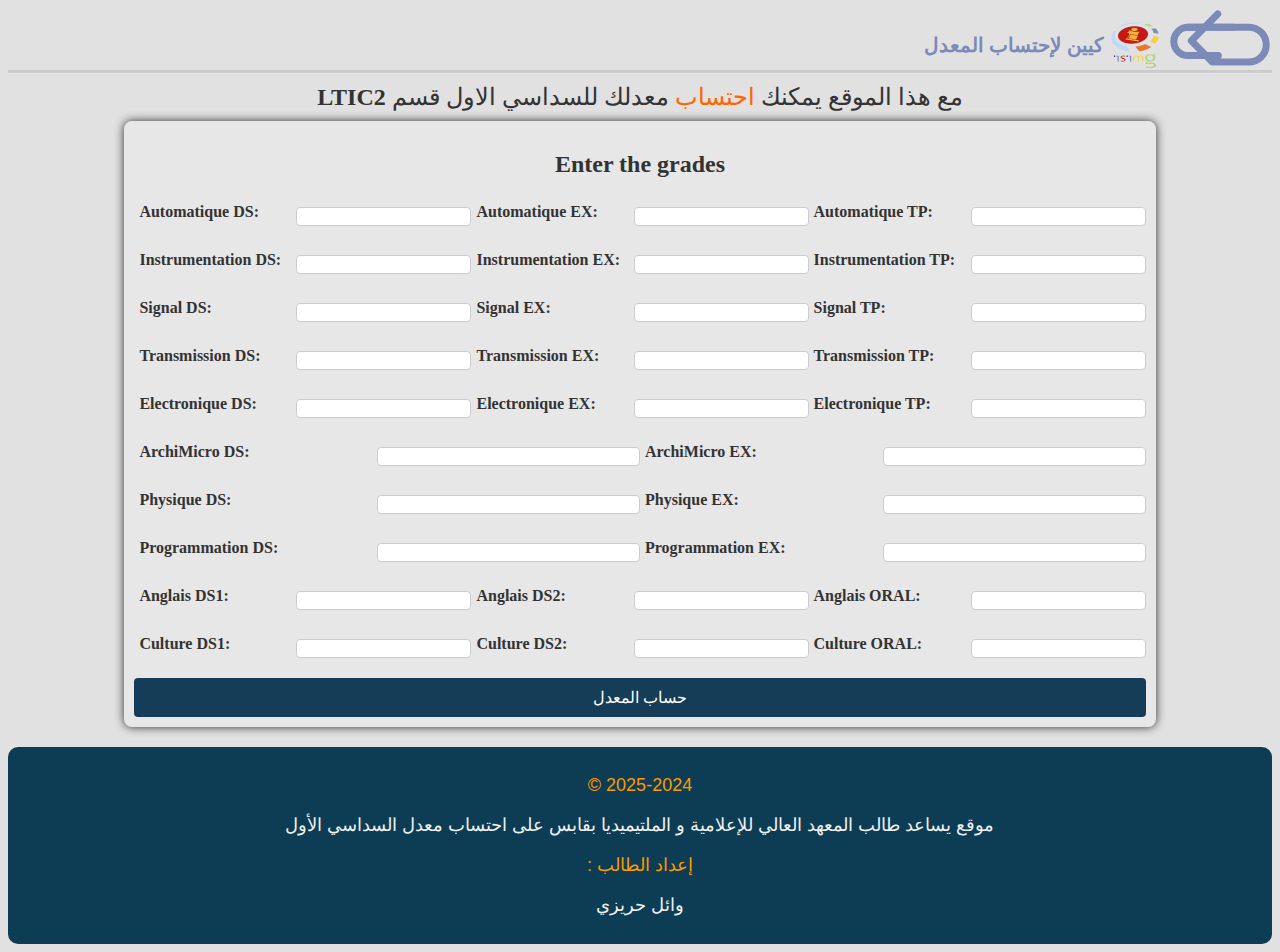
<file: LTIC2.html>
<!DOCTYPE html>
<html lang="en">
<head>
    <meta charset="UTF-8">
    <meta name="viewport" content="width=device-width, initial-scale=1.0">
    <title>calc moy LTIC2</title>
    <link rel="icon" type="image/webP" href="isim-removebg-preview.webP">
    <link rel="preload" as="image" href="isim-removebg-preview.webP">
    <link rel="stylesheet" href="style.css">
    
</head>
<body>
    <header>
        <div class="nav" id="button">
           <input type="checkbox"/>
           <svg>
             <use xlink:href="#menu" />
             <use xlink:href="#menu" />
           </svg>
           <span class="tooltip">Home Page</span>
         </div>
         <!-- SVG -->
         <svg xmlns="http://www.w3.org/2000/svg" style="display: none;">
           <symbol xmlns="http://www.w3.org/2000/svg" viewBox="0 0 100 56" id="menu">
             <path d="M48.33,45.6H18a14.17,14.17,0,0,1,0-28.34H78.86a17.37,17.37,0,0,1,0,34.74H42.33l-21-21.26L47.75,4"/>
           </symbol>
         </svg>
         <div id="img">
           <div id="par">
             <p><b>كيين لإحتساب المعدل</b></p>
           </div>
           <img  src="isim-removebg-preview.webP" alt="Image" style="width: 50px; height: 50px;" > 
        </div> 
    </header>
    <div class="line"></div>
    <nav class="introduction">
        <p> <b>LTIC2</b>  مع هذا الموقع يمكنك   <span class="highlight">احتساب</span> معدلك للسداسي الاول   قسم </p>
    </nav>

    <div class="container">
      <h2>Enter the grades</h2>
      <form>
          <!-- automatique -->
          <div class="form-group">
              <label for="automatiqueds">Automatique DS:</label>
              <input type="text" id="automatiqueds" name="Automatique DS">
              <label for="automatiqueex">Automatique EX:</label>
              <input type="text" id="automatiqueex" name="Automatique EX">
              <label for="automatiquetp">Automatique TP:</label>
              <input type="text" id="automatiquetp" name="Automatique TP">
          </div>
          <!-- instrumentation -->
          <div class="form-group">
              <label for="instrumentationds">Instrumentation DS:</label>
              <input type="text" id="instrumentationds" name="Instrumentation DS">
              <label for="instrumentationex">Instrumentation EX:</label>
              <input type="text" id="instrumentationex" name="Instrumentation EX">
              <label for="instrumentationtp">Instrumentation TP:</label>
              <input type="text" id="instrumentationtp" name="Instrumentation TP">
          </div>
          <!-- signal -->
          <div class="form-group">
              <label for="signalds">Signal DS:</label>
              <input type="text" id="signalds" name="Signal DS">
              <label for="signalex">Signal EX:</label>
              <input type="text" id="signalex" name="Signal EX">
              <label for="signaltp">Signal TP:</label>
              <input type="text" id="signaltp" name="Signal TP">
          </div>
          <!-- transmission-->
          <div class="form-group">
              <label for="transmissionds">Transmission DS:</label>
              <input type="text" id="transmissionds" name="Transmission DS">
              <label for="transmissionex">Transmission EX:</label>
              <input type="text" id="transmissionex" name="Transmission EX">
              <label for="transmissiontp">Transmission TP:</label>
              <input type="text" id="transmissiontp" name="Transmission TP">
          </div>
          <!-- electronique -->
          <div class="form-group">
              <label for="electroniqueds">Electronique DS:</label>
              <input type="text" id="electroniqueds" name="Electronique DS">
              <label for="electroniqueex">Electronique EX:</label>
              <input type="text" id="electroniqueex" name="Electronique EX">
              <label for="electroniquetp">Electronique TP:</label>
              <input type="text" id="electroniquetp" name="Electronique TP">
          </div>
          <!-- Archi -->
          <div class="form-group">
              <label for="archids">ArchiMicro DS:</label>
              <input type="text" id="archids" name="ArchiMicro DS">
              <label for="archiex">ArchiMicro EX:</label>
              <input type="text" id="archiex" name="ArchiMicro EX">
          </div>
          <!-- physique -->
          <div class="form-group">
              <label for="physiqueds">Physique DS:</label>
              <input type="text" id="physiqueds" name="Physique DS">
              <label for="physiqueex">Physique EX:</label>
              <input type="text" id="physiqueex" name="Physique EX">
          </div>
          <!-- prog -->
          <div class="form-group">
              <label for="progds">Programmation DS:</label>
              <input type="text" id="progds" name="Programmation DS">
              <label for="progex">Programmation EX:</label>
              <input type="text" id="progex" name="Programmation EX">
          </div>
          <!-- Langues -->
          <div class="form-group">
              <label for="anglaisds1">Anglais DS1:</label>
              <input type="text" id="anglaisds1" name="Anglais DS1">
              <label for="anglaisds2">Anglais DS2:</label>
              <input type="text" id="anglaisds2" name="Anglais DS2">
              <label for="anglaisoral">Anglais ORAL:</label>
              <input type="text" id="anglaisoral" name="Anglais ORAL">
          </div>
          <div class="form-group">
              <label for="cultureds1">Culture DS1:</label>
              <input type="text" id="cultureds1" name="Culture DS1">
              <label for="cultureds2">Culture DS2:</label>
              <input type="text" id="cultureds2" name="Culture DS2">
              <label for="cultureoral">Culture ORAL:</label>
              <input type="text" id="cultureoral" name="Culture ORAL">
          </div>
          <input type="button" id="btnRES" value="حساب المعدل" onclick="RES()">
      </form>
  </div>
  <footer>
    <p class="foot">© 2025-2024</p>
    <p>موقع يساعد طالب المعهد العالي للإعلامية و الملتيميديا بقابس على احتساب معدل السداسي الأول</p>
    
    <p class="foot">: إعداد الطالب</p>
    <p>وائل حريزي</p>
  </footer>
  <div id="toast"></div>

    <script>
        // JavaScript to handle click event
        document.getElementById('button').addEventListener('click', function() {
          // Redirect to index.html
          window.location.href = 'index.html';
        });

               // Function to show toast message
  function showToast(message) {
    var toast = document.getElementById("toast");
    toast.className = "show";
    toast.innerHTML = message;
    setTimeout(function() { toast.className = toast.className.replace("show", ""); }, 3000);
  }

  // Function to validate input values
  function validateInput(event) {
    const value = parseFloat(event.target.value);
    const fieldName = event.target.name;
    if (isNaN(value) || value < 0 || value > 20) {
      if (value < 0) {
        showToast(`In ${fieldName}, you put a number less than 0`);
      } else if (value > 20) {
        showToast(`In ${fieldName}, you put a number greater than 20`);
      }
      event.target.value = '';
    }
  }

  // Add event listeners to all input fields
  window.onload = function() {
    const inputs = document.querySelectorAll("input[type='text']");
    inputs.forEach(input => {
      input.addEventListener("input", validateInput);
    });
  }
  
        function RES() {
    try {
        const num1 = parseFloat(document.getElementById("automatiqueds").value)   ;
        const num2 = parseFloat(document.getElementById("automatiqueex").value)   ;
        const num3 = parseFloat(document.getElementById("automatiquetp").value)   ;
        const result1 = num1 * 0.15 + num3 * 0.15 + num2 * 0.7;
        
        const num4 = parseFloat(document.getElementById("instrumentationds").value)   ;
        const num5 = parseFloat(document.getElementById("instrumentationex").value)   ;
        const num6 = parseFloat(document.getElementById("instrumentationtp").value)   ;
        const result2 = num4 * 0.15 + num6 * 0.15 + num5 * 0.7;
        
        const num7 = parseFloat(document.getElementById("signalds").value)   ;
        const num8 = parseFloat(document.getElementById("signalex").value)   ;
        const num9 = parseFloat(document.getElementById("signaltp").value)   ;
        const result3 = num7 * 0.15 + num9 * 0.15 + num8 * 0.7;
        
        const num10 = parseFloat(document.getElementById("transmissionds").value)   ;
        const num11 = parseFloat(document.getElementById("transmissionex").value)   ;
        const num12 = parseFloat(document.getElementById("transmissiontp").value)   ;
        const result4 = num10 * 0.15 + num12 * 0.15 + num11 * 0.7;
        
        const num13 = parseFloat(document.getElementById("electroniqueds").value)   ;
        const num14 = parseFloat(document.getElementById("electroniqueex").value)   ;
        const num15 = parseFloat(document.getElementById("electroniquetp").value)   ;
        const result5 = num13 * 0.15 + num15 * 0.15 + num14 * 0.7;
        
        const num16 = parseFloat(document.getElementById("archids").value)   ;
        const num17 = parseFloat(document.getElementById("archiex").value)   ;
        const result6 = num16 * 0.3 + num17 * 0.7;
        
        const num18 = parseFloat(document.getElementById("physiqueds").value)   ;
        const num19 = parseFloat(document.getElementById("physiqueex").value)   ;
        const result7 = num18 * 0.3 + num19 * 0.7;
        
        const num20 = parseFloat(document.getElementById("progds").value)   ;
        const num21 = parseFloat(document.getElementById("progex").value)   ;
        const result8 = num20 * 0.3 + num21 * 0.7;
        
        const num22 = parseFloat(document.getElementById("anglaisds1").value)   ;
        const num23 = parseFloat(document.getElementById("anglaisds2").value)   ;
        const num24 = parseFloat(document.getElementById("anglaisoral").value)   ;
        const result9 = num22 * 0.4 + num23 * 0.4 + num24 * 0.2;
        
        const num25 = parseFloat(document.getElementById("cultureds1").value)   ;
        const num26 = parseFloat(document.getElementById("cultureds2").value)   ;
        const num27 = parseFloat(document.getElementById("cultureoral").value)   ;
        const result10 = num25 * 0.4 + num26 * 0.4 + num27 * 0.2;
        
        const result = (result1 * 1.5 + result2 * 1.5 + result3 * 1.5 + result4 * 1.5 + result5 * 1.5 + result6 * 1.5 + result7 * 1.5 + result8 * 1.5 + result9 * 1.5 + result10 * 1.5) / 15;
        
        const btnRES = document.getElementById("btnRES");
        if (result >= 10) {
            btnRES.value = `${result.toFixed(2)} MABROUUK`;
        } else {
            btnRES.value = `${result.toFixed(2)} HARD LUCK 😢`;
        }
    } catch (error) {
        document.getElementById("btnRES").value = 'Please enter valid numbers';
    }
}
    </script>
</body>
</html>
</file>
<file: style.css>
.nav {
  --color: #7c8ab7;
  background: none;
  width: 100px;
  height: 56px;
  position: absolute;
  top: 10px;
  right: 10px;
  display: flex;
  justify-content: center;
  align-items: center;
  cursor: pointer;
  transition: transform 0.3s ease; /* Add transition for 3D effect */

  svg {
    fill: none;
    stroke: var(--color);
    stroke-width: 7px;
    stroke-linecap: round;
    stroke-linejoin: round;
    justify-content: center;
    align-items: center;
    use {
      &:nth-of-type(1) {
        opacity: 1;
        stroke-dashoffset: 221;
        stroke-dasharray: 46 249;
        transition: stroke-dashoffset 0.12s linear 0.2s,
          stroke-dasharray 0.12s linear 0.2s, opacity 0s linear 0.2s;
      }
      &:nth-of-type(2) {
        animation: stroke-animation-reverse 1.2s ease-out forwards;
      }
    }
  }
  .tooltip {
    visibility: hidden;
    width: 70px;
    background-color: #333;
    color: #fff;
    text-align: center;
    padding: 5px;
    border-radius: 6px;
    position: absolute;
    z-index: 1;
    bottom: 100%;
    left: 50%;
    margin-left: -35px;
    opacity: 0;
    transition: opacity 0.3s;
  }
  .nav:hover .tooltip {
    visibility: visible;
    opacity: 1;
    transform: rotateX(10deg) rotateY(10deg); /* 3D rotation on hover */
    box-shadow: 0 10px 20px rgba(0, 0, 0, 0.5); /* Add shadow on hover */
  }
  input {
    position: absolute;
    height: 100%;
    width: 100%;
    z-index: 2;
    cursor: pointer;
    opacity: 0;
    &:checked {
      + svg {
        use {
          &:nth-of-type(1) {
            stroke-dashoffset: 175;
            stroke-dasharray: 0 295;
            opacity: 0;
            transition: stroke-dashoffset 0.07s linear 0.07s,
              stroke-dasharray 0.07s linear 0.07s, opacity 0s linear 0.14s;
          }
          &:nth-of-type(2) {
            animation: stroke-animation 1.2s ease-out forwards;
          }
        }
      }
    }
  }
}

@keyframes stroke-animation {
  0% {
    stroke-dashoffset: 295;
    stroke-dasharray: 25 270;
  }
  50% {
    stroke-dashoffset: 68;
    stroke-dasharray: 59 236;
  }
  65% {
    stroke-dashoffset: 59;
    stroke-dasharray: 59 236;
  }
  100% {
    stroke-dashoffset: 68;
    stroke-dasharray: 59 236;
  }
}

@keyframes stroke-animation-reverse {
  0% {
    stroke-dashoffset: 68;
    stroke-dasharray: 59 236;
  }
  50% {
    stroke-dashoffset: 290;
    stroke-dasharray: 25 270;
  }
  65% {
    stroke-dashoffset: 295;
    stroke-dasharray: 25 270;
  }
  100% {
    stroke-dashoffset: 290;
    stroke-dasharray: 25 270;
  }
}
#menu {
  justify-content: center;
  align-items: center;
}
#img {
  position: absolute;
  top: 13px; /* adjust top position as needed */
  right: 30px; /* adjust right position as needed */
  padding-right: 90px;
  display: flex;
  align-items: center;
}
#par {
  margin-right: 5px;
  padding-right: 1px;
  font-size: 20px; /* Change font size */
  color: #7c8ab7; /* Change text color */
  font-family: Arial, sans-serif;
}
body {
  background-color: #e1e1e2;
}
footer {
  background-color: #0d3d54; /* Couleur bleue un peu plus claire */
  color: #f0f0f0; /* Couleur de texte gris clair pour un meilleur contraste */
  text-align: center;
  font-size: large;
  font-family: "Gill Sans", "Gill Sans MT", "Calibri", "Trebuchet MS",
    sans-serif;
  padding: 10px 0; /* Augmenter le padding pour une meilleure visibilité */
  margin-top: 20px;
  width: 100%;
  bottom: 0;
  border-radius: 10px;
}

footer .foot {
  color: #ff9900; /* Couleur orange légèrement plus claire */
}
.line {
  border-bottom: 3px solid #ccc;
  margin-top: 70px;
  box-shadow: 15px #7c8ab7;
}

/* 3D container for the image */
.image-container {
  width: 80%;

  margin: 20px auto;
  perspective: 1200px; /* Adds depth for 3D effect */
}

.Image {
  width: 100%;
  height: auto;
  object-fit: cover;
  transition: transform 0.4s ease, box-shadow 0.4s ease;
  transform-style: preserve-3d; /* Ensures 3D transforms apply */
  box-shadow: 0 5px 15px rgba(0, 0, 0, 0.5); /* Softer shadow for resting state */
  border-radius: 15px; /* Adding slight rounding for a smoother look */
  display: block;
}

/* Style for introduction paragraph */
.introduction {
  text-align: center;
}

.introduction p {
  font-size: 24px;
  color: #333; /* Default paragraph color */
  margin: 10px;
}

/* Style for highlighted word */
.introduction .highlight {
  color: #ff6600; /* Highlight color */
}

#large-sentence,
#second-large-sentence {
  font-size: 55px; /* Keep large font size for prominence */
  text-align: center;
  margin: auto 0; /* Increase vertical spacing */
  color: #303642; /* Neutral color */
  font-weight: bold; /* Make text bold for emphasis */
  letter-spacing: 1.5px; /* Add letter spacing for a cleaner look */
  padding: auto 0;
  line-height: 1.3; /* Increase line height for better readability */
  text-transform: uppercase; /* Make text uppercase for a modern feel */
  position: relative;
  z-index: 1;
}

/* Add a subtle gradient background for text */
#large-sentence::before,
#second-large-sentence::before {
  content: "";
  position: absolute;
  top: 0;
  left: 0;
  width: 90%;
  height: 90%;

  z-index: -1;
  transform: skewY(-3deg); /* Adds a slight skew for a dynamic look */
  border-radius: 10px; /* Smooth out the corners */
  padding: 10px;
  opacity: 0.1; /* Keep it subtle */
}

/* Add subtle shadow to make text pop */
#large-sentence,
#second-large-sentence {
  text-shadow: 2px 2px 8px rgba(0, 0, 0, 0.3); /* Slight shadow for depth */
}

.sections-container {
  display: flex;
  justify-content: space-around;
  align-items: center;
  margin: 10px;
}

.second-sections,
.first-sections {
  display: flex;
  flex-direction: column;
}
/* Style for second set of sections */

/* CSS for the sections */
.section {
  width: 90%;
  height: 200px;
  margin: 10px auto;
  border: 1px solid #ccc;

  cursor: pointer;
  position: relative;
  overflow: hidden;
  border-radius: 20px;
  box-shadow: 0 10px 20px rgba(0, 0, 0, 0.3); /* Stronger shadow for 3D effect */
  perspective: 1000px; /* Add perspective for 3D effect */
  transform-style: preserve-3d;
  transition: transform 0.3s ease, box-shadow 0.3s ease; /* Smooth transition */
}

.section:hover {
  transform: rotateY(10deg) rotateX(10deg); /* 3D rotation on hover */
  box-shadow: 0 15px 30px rgba(0, 0, 0, 0.5); /* Enhanced shadow on hover */
}
/* CSS for the images inside sections */
.section img {
  width: 100%;
  height: 100%;
  object-fit: cover;
  position: absolute;
  top: 0;
  left: 0;
  transform: translateZ(0);
  transition: transform 0.5s ease; /* Smooth transition for zoom effect */
}
.section:hover img {
  transform: scale(1.1); /* Zoom in on hover */
}

.container {
  background-color: #e7e7e7;
  padding: 10px;
  margin: auto;
  border-radius: 8px;
  box-shadow: 0 0 10px rgba(0, 0, 0, 0.8);
  width: 80%;
}

h2 {
  text-align: center;
  margin-bottom: 20px;
  color: #333;
}

.form-group {
  margin-bottom: 10px;
}

label {
  display: block;
  margin-bottom: 10px;
  color: #333;
  font-weight: bold;
  padding: 5px;
}

input[type="text"] {
  width: calc(100% - 20px);

  padding-right: 5px;
  border: 1px solid #ccc;
  border-radius: 4px;
  box-sizing: border-box;
  margin-bottom: 10px;
}

input[type="button"] {
  background-color: #163d57;
  color: #fff;
  border: none;
  border-radius: 4px;
  padding: 10px 20px;
  font-size: 16px;
  cursor: pointer;
  display: block;
  width: 100%;
  box-sizing: border-box;
  transition: background-color 0.3s ease, transform 0.3s ease; /* Added smooth hover effect */
}

input[type="button"]:hover {
  background-color: #246088;
  transform: translateY(-5px); /* Button moves up slightly on hover */
}

/* إضافة تباعد بين العناصر */
.form-group > label + input {
  margin-top: 5px;
}

/* تنسيق لعرض الحقول بجانب بعضها لبعض */
.form-group {
  display: flex;
  flex-direction: column;
}

.form-group label {
  width: 100%;
}

@media (min-width: 600px) {
  .form-group {
    flex-direction: row;
    justify-content: space-between;
    align-items: center;
  }

  .form-group label {
    width: 45%;
  }

  .form-group input[type="text"] {
    width: 50%;
    margin: 0;
  }
}
#toast {
  visibility: hidden;
  min-width: 300px; /* Increased width */
  margin-left: -150px; /* Adjusted to match the new width */
  background-color: #444; /* Darker background for visibility */
  color: #fff; /* White text color */
  text-align: center;
  border-radius: 30px; /* Slightly more rounded corners */
  border: 2px solid #888; /* Border to match webpage color */
  padding: 16px; /* Padding for better spacing */
  position: fixed;
  z-index: 1;
  left: 44%;

  bottom: 30px;
  font-size: 18px; /* Slightly larger font size */

  white-space: nowrap;
  font-family: Verdana, Geneva, Tahoma, sans-serif;
}

#toast.show {
  visibility: visible;
  -webkit-animation: fadein 0.5s, fadeout 1.5s 4.5s; /* Extended fadeout time */
  animation: fadein 0.5s, fadeout 1.5s 4.5s;
}

@-webkit-keyframes fadein {
  from {
    bottom: 0;
    opacity: 0;
  }
  to {
    bottom: 30px;
    opacity: 1;
  }
}

@keyframes fadein {
  from {
    bottom: 0;
    opacity: 0;
  }
  to {
    bottom: 30px;
    opacity: 1;
  }
}

@-webkit-keyframes fadeout {
  from {
    bottom: 30px;
    opacity: 1;
  }
  to {
    bottom: 0;
    opacity: 0;
  }
}

@keyframes fadeout {
  from {
    bottom: 30px;
    opacity: 1;
  }
  to {
    bottom: 0;
    opacity: 0;
  }
}
</file>
